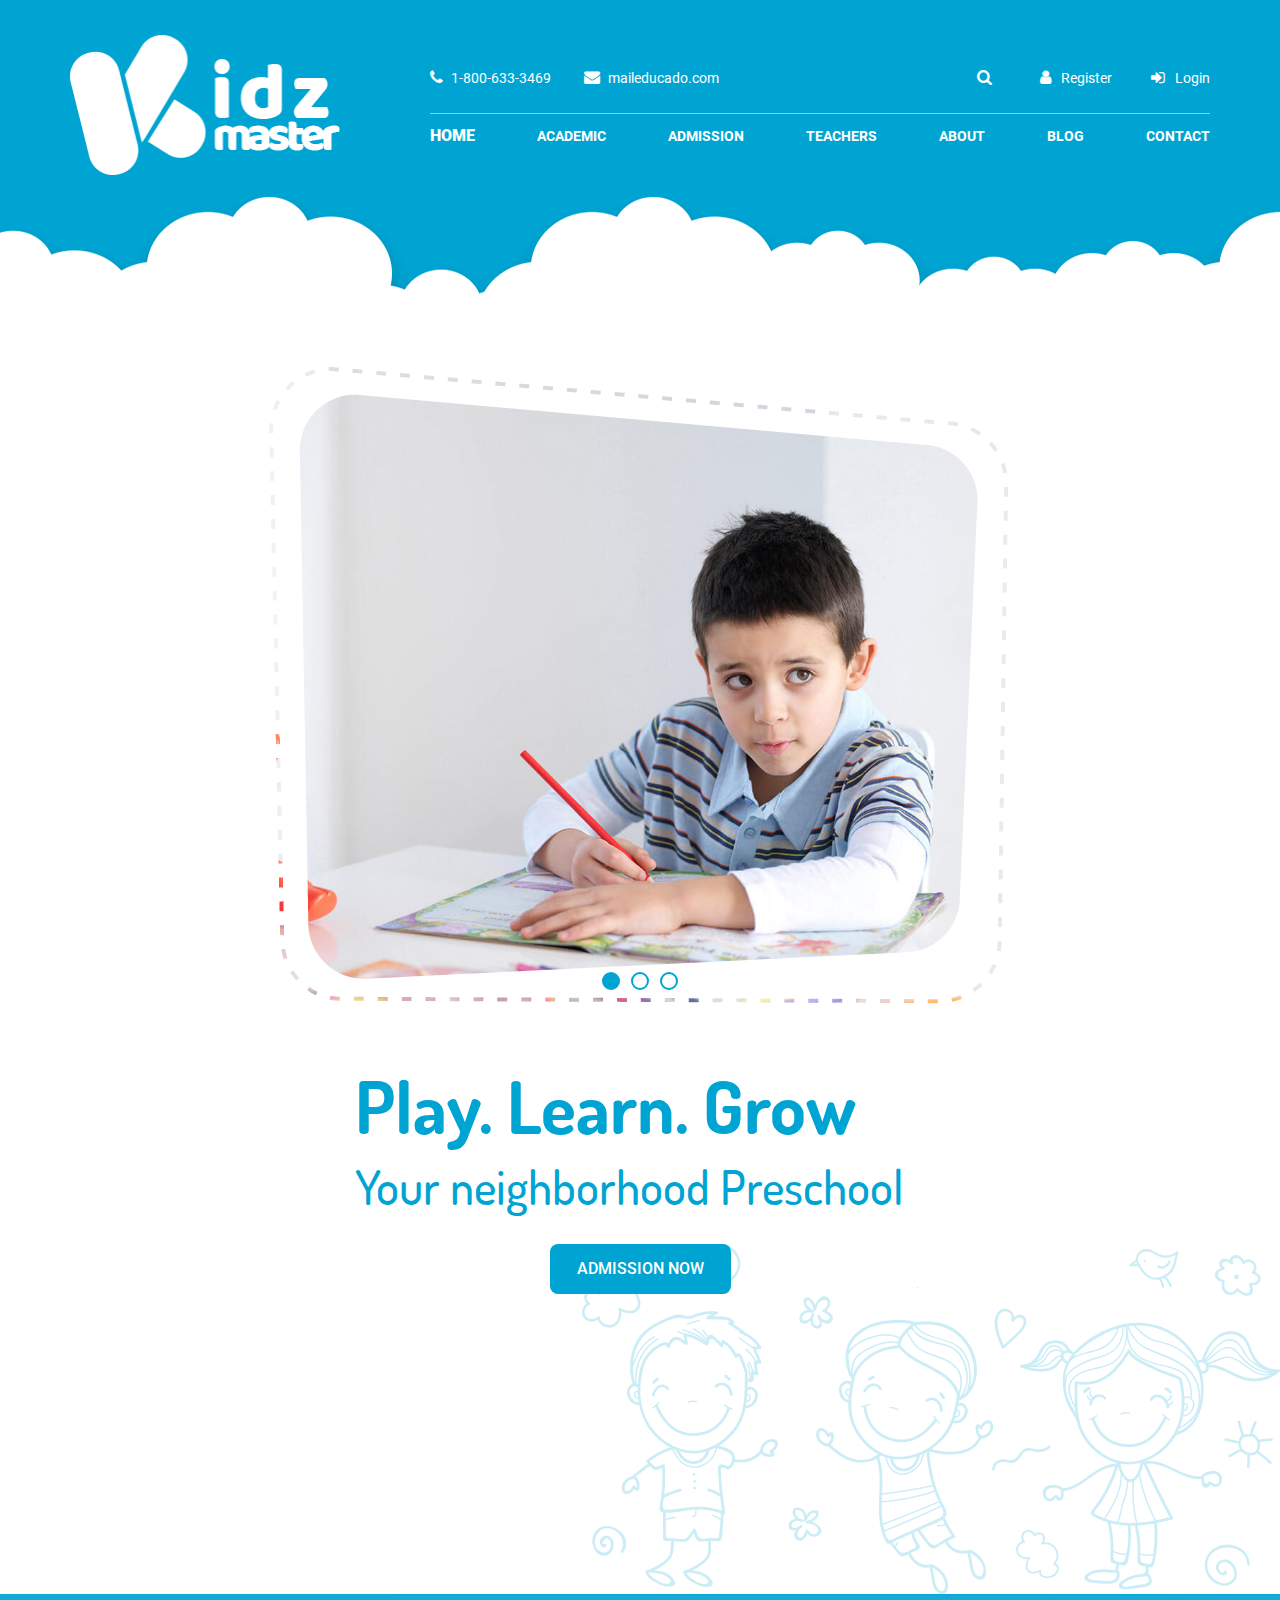
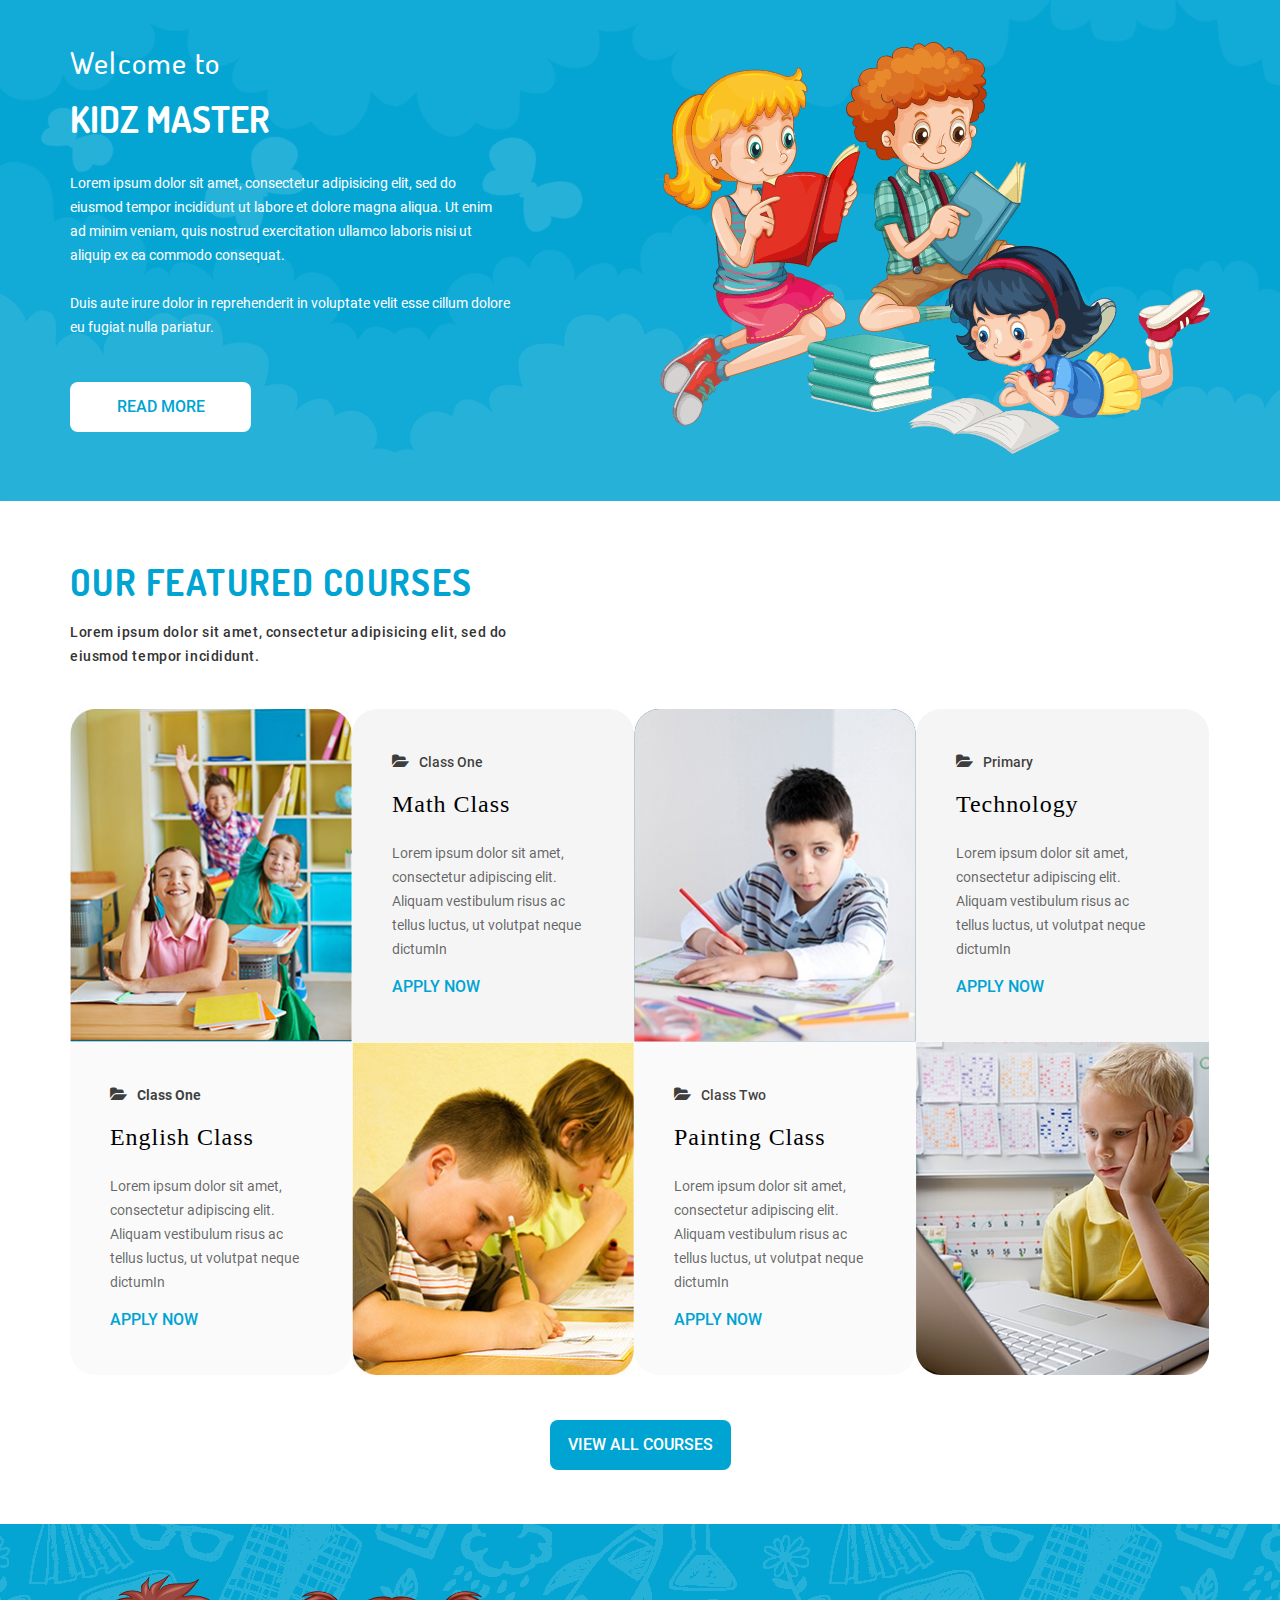
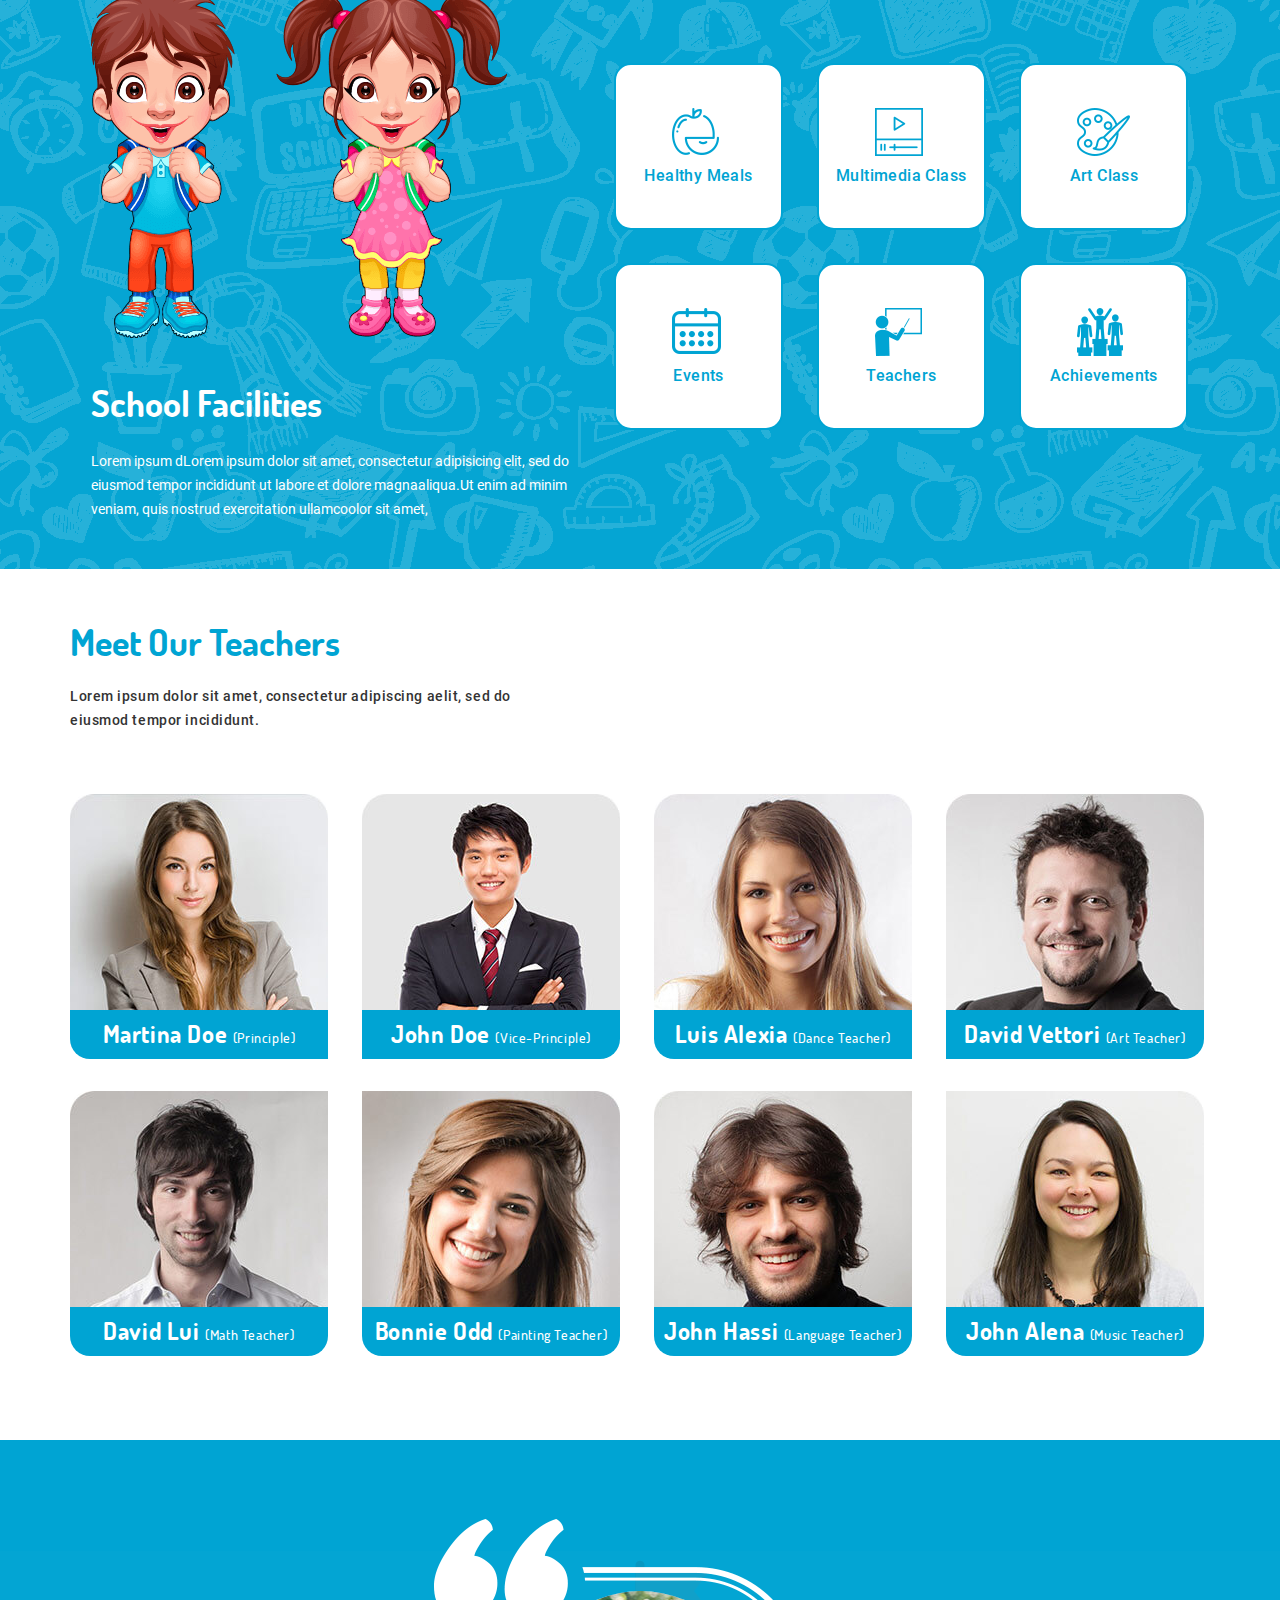
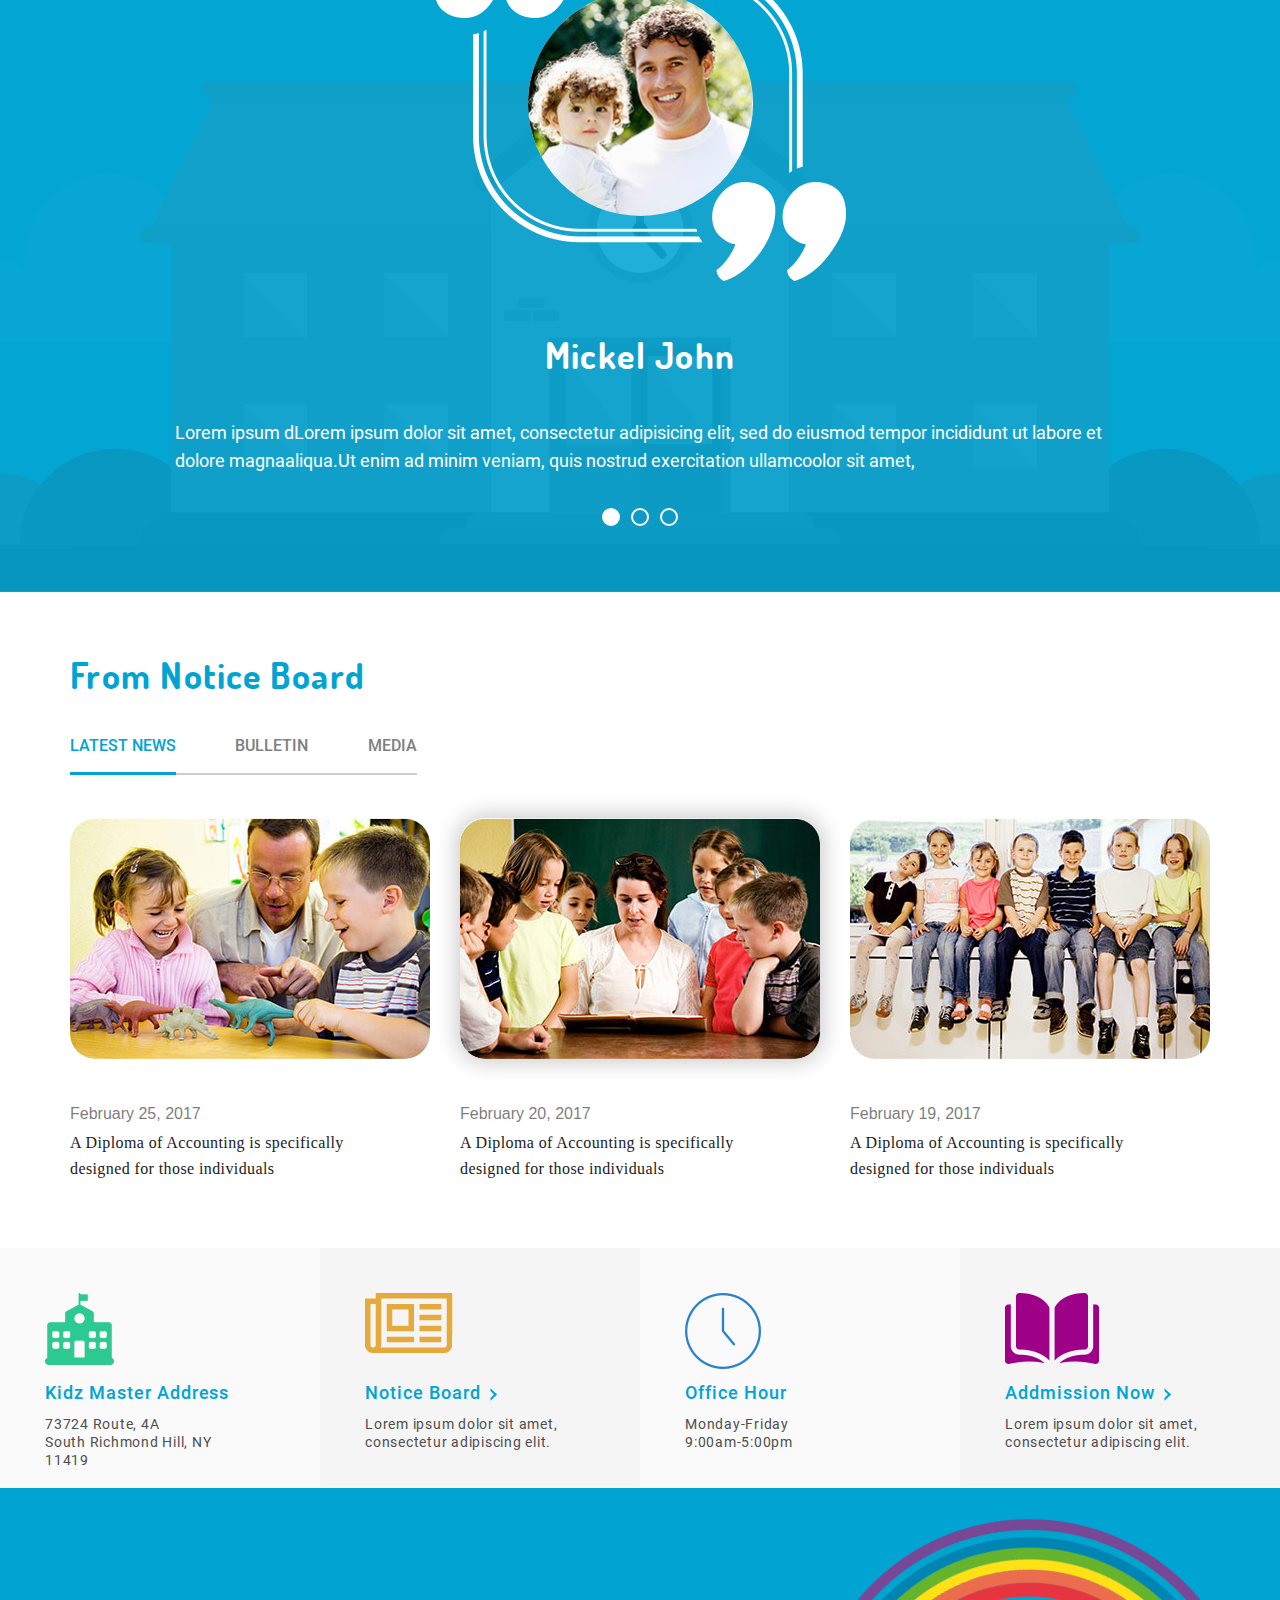
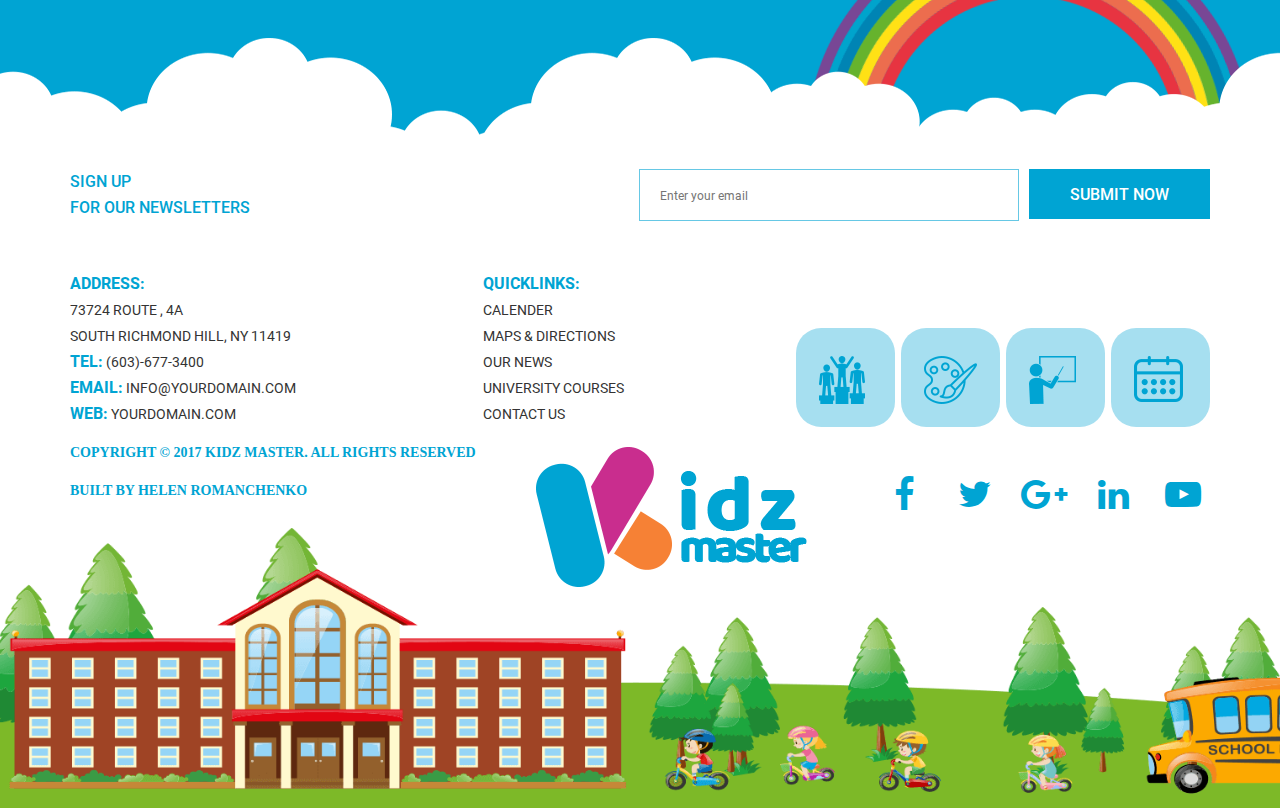
<file: index.html>
<!DOCTYPE html>
<html lang="en">
<head>
	<meta charset="UTF-8">
	<title>Kidzmaster</title>
	<link rel="stylesheet" href="css/normalize.css">
	<link rel="stylesheet" href="css/style.css">
	<link rel="icon" type="image/icon" href="favicon.ico">
	<link rel="icon" type="image/png" sizes="32x32" href="favicon-32x32.png">
	<link rel="icon" type="image/png" sizes="16x16" href="favicon-16x16.png">
	<link rel="apple-touch-icon" sizes="180x180" href="apple-touch-icon.png">
	<link rel="manifest" href="site.webmanifest">
	<link rel="mask-icon" href="safari-pinned-tab.svg" color="#5bbad5">
	<meta name="theme-color" content="#ffffff">
	<meta name="msapplication-TileColor" content="#ffffff">
</head>
<body>

	<header class="page-header">
		<div class="inner flex-container">
			<a class="page-header-logo" id="kidzmaster">
				<img src="img/logo-header.png" alt="Kidzmaster" width="271" height="140">
			</a>
			<div class="page-header-content">
				<div class="header-content-top">
					<div class="header-content-telephone">
						1-800-633-3469
					</div>
					<div class="header-content-email">
						maileducado.com
					</div>
					<form action="#" method="post" class="header-content-search">
						<input type="search" name="search" class="search-input" />
						<div class="header-content-search-icon">
							
					  		<button type="submit" name="send-search-request" value="Send" class="search-submit" >
						  	Send</button>
						</div>
					  	
					</form>
					<div class="header-content-user-block">
						<a class="register" href="register.html">Register</a>
						<a class="login" href="login.html">Login</a>
					</div>
				</div>
				<nav>
					<ul class="main-navigation">
						<li><a href="#" class="active">home</a></li>
						<li><a href="#">academic</a></li>
						<li><a href="#">admission</a></li>
						<li><a href="#">teachers</a></li>
						<li><a href="#">about</a></li>
						<li><a href="#">blog</a></li>
						<li><a href="#">contact</a></li>

					</ul>
				</nav>
			</div>
		</div>
		<div class="page-header-clouds"></div>
	</header>

	<header class="landing-header landing-header-bg">
		<div class="landing-header-slider">
			<input type="radio" id="btn-header-1" name="toggle-header" checked>
			<input type="radio" id="btn-header-2" name="toggle-header">
			<input type="radio" id="btn-header-3" name="toggle-header">
			<div class="header-slide">
			</div>
			<div class="header-slider-controls">
				<label for="btn-header-1"></label>
				<label for="btn-header-2"></label>
				<label for="btn-header-3"></label>
			</div>

		</div>


		<div class="landing-header-heading">
			<h1 class="visually-hidden">Kidzmaster</h1>
			<p class="header-motto">Play. Learn. Grow</p>
			<p>Your neighborhood Preschool</p>
			<a href="#" class="btn admission-btn">admission now</a>
		</div>
	</header>

	<section class="about-us about-us-bg" id="achievements">
		<div class="inner flex-container">
			<div class="about-us-text">
				<p class="about-us-text-greeting">
				Welcome to
				</p>
				<h2 class="section-header">
					KIDZ MASTER
				</h2>
				<p>
				Lorem ipsum dolor sit amet, consectetur adipisicing elit, sed do eiusmod
				tempor incididunt ut labore et dolore magna aliqua. Ut enim ad minim veniam,
				quis nostrud exercitation ullamco laboris nisi ut aliquip ex ea commodo
				consequat.
				</p>
				<p>
				Duis aute irure dolor in reprehenderit in voluptate velit esse
				cillum dolore eu fugiat nulla pariatur. 
				</p>
				<a href="#" class="btn about-us-btn">read more</a>
			</div>
			<div class="about-us-image "><img src="img/about-us-children.png" alt="Children read books" width="563" height="412" ></div>
		</div>
	</section>

	<section class="courses" id="courses">
		<div class="inner">
			<h2 class="section-header">OUR FEATURED COURSES</h2>
			<p>
				<b>Lorem ipsum dolor sit amet, consectetur adipisicing elit, sed do eiusmod tempor incididunt.</b>
			</p>
			<div class="courses-overview flex-container">
				<div class="courses-overview-item">
					<img src="img/english_class.jpg" alt="English Class" width="283" height="334">
					<div class="courses-overview-item-info">
						<a href="#" class="class-year"><b>Class One</b></a>
						<h3 class="courses-name">English Class</h3>
						<p>Lorem ipsum dolor sit amet, consectetur adipiscing elit. Aliquam vestibulum risus ac tellus luctus, ut volutpat neque dictumIn</p>
						<a href="#" class="courses-apply">Apply now</a>
					</div>
				</div>
				<div class="courses-overview-item">
					<div class="courses-overview-item-info">
					<a href="#" class="class-year">Class One</a>
					<h3 class="courses-name">Math Class</h3>
						<p>Lorem ipsum dolor sit amet, consectetur adipiscing elit. Aliquam vestibulum risus ac tellus luctus, ut volutpat neque dictumIn</p>
						<a href="#" class="courses-apply">Apply now</a>
					</div>	
					<img src="img/math_class.jpg" alt="Math Class" width="283" height="334">
		
				</div>
				<div class="courses-overview-item">
					<img src="img/art_class.jpg" alt="Painting Class" width="283" height="334">
					<div class="courses-overview-item-info">
						<a href="#" class="class-year">Class Two</a>
						<h3 class="courses-name">Painting Class</h3>
						<p>Lorem ipsum dolor sit amet, consectetur adipiscing elit. Aliquam vestibulum risus ac tellus luctus, ut volutpat neque dictumIn</p>
						<a href="#" class="courses-apply">Apply now</a>
					</div>
				</div>
				<div class="courses-overview-item">
					<div class="courses-overview-item-info">
						<a href="#" class="class-year">Primary</a>
						<h3 class="courses-name">Technology</h3>
						<p>Lorem ipsum dolor sit amet, consectetur adipiscing elit. Aliquam vestibulum risus ac tellus luctus, ut volutpat neque dictumIn</p>
						<a href="#" class="courses-apply">Apply now</a>
					</div>
					<img src="img/technology.jpg" alt="Technology" width="293" height="334">
				</div>
			</div>
			<a href="#" class="btn courses-btn">view all courses</a>
		</div>
	</section>

	<section class="facilities facilities-bg">
		<div class="inner flex-container">
			<div class="facilities-left">
				<img src="img/facilities-children.png" width="416" height="363" alt="Happy boy and girl">
				<h2 class="section-header">School Facilities</h2>
				<p>
					Lorem ipsum dLorem ipsum dolor sit amet, consectetur adipisicing elit, sed do eiusmod tempor incididunt ut labore et dolore magnaaliqua.Ut enim ad minim veniam, quis nostrud exercitation ullamcoolor sit amet, 
				</p>

			</div>
			<div class="facilities-right flex-container">
				<div class="facility-item">
					<div class="facility-item-icon meals-icon"></div>
					<a href="#">Healthy Meals</a>
				</div>
				<div class="facility-item">
					<div class="facility-item-icon multimedia-icon"></div>
					<a href="#">Multimedia Class</a>
				</div>
				<div class="facility-item">
					<div class="facility-item-icon art-icon"></div>
					<a href="#">Art Class</a>
				</div>
				<div class="facility-item">
					<div class="facility-item-icon events-icon"></div>
					<a href="#">Events</a>
				</div>
				<div class="facility-item">
					<div class="facility-item-icon teachers-icon"></div>
					<a href="#">Teachers</a>
				</div>
				<div class="facility-item">
					<div class="facility-item-icon achievements-icon"></div>
					<a href="#">Achievements</a>
				</div>
			</div>
		</div>
	</section>

	<section class="teachers" id="teachers">
		<div class="inner">
			<h2 class="section-header">Meet Our Teachers</h2>
			<p>
				<b>Lorem ipsum dolor sit amet, consectetur adipiscing aelit, sed do eiusmod tempor incididunt.</b>
			</p>
			<div class="teachers-list flex-container">
				<div class="teachers-list-item">
					<img src="img/team-martina-doe.jpg" alt="Martina Doe - Principle" width="258" height="258">
					<div class="teachers-item-name">
						<p>Martina Doe
						<span class="teacher-speciality">(Principle)</span>
						</p>
					</div>
				</div>
				<div class="teachers-list-item">
					<img src="img/team-john-doe.jpg" alt="John Doe - Vice-Principle" width="258" height="258">
					<div class="teachers-item-name">
						<p>John Doe
						<span class="teacher-speciality">(Vice-Principle)</span>
						</p>
					</div>
				</div>
				<div class="teachers-list-item">
					<img src="img/team-luis-alexia.jpg" alt="Luis Alexia - Dance Teacher" width="258" height="258">
					<div class="teachers-item-name">
						<p>Luis Alexia
						<span class="teacher-speciality">(Dance Teacher)</span>
						</p>
					</div>
				</div>
				<div class="teachers-list-item">
					<img src="img/team-david-vettori.jpg" alt="David Vettori - Art Teacher" width="258" height="258">
					<div class="teachers-item-name">
						<p>David Vettori
						<span class="teacher-speciality">(Art Teacher)</span>
						</p>
					</div>
				</div>
				<div class="teachers-list-item">
					<img src="img/team-david-lui.jpg" alt="David Lui - Math Teacher" width="258" height="258">
					<div class="teachers-item-name">
						<p>David Lui
						<span class="teacher-speciality">(Math Teacher)</span>
						</p>
					</div>
				</div>
				<div class="teachers-list-item">
					<img src="img/team-bonnie-odd.jpg" alt="Bonnie Odd - Painting Teacher" width="258" height="258">
					<div class="teachers-item-name">
						<p>Bonnie Odd
						<span class="teacher-speciality">(Painting Teacher)</span>
						</p>
					</div>
				</div>
				<div class="teachers-list-item">
					<img src="img/team-john-hassi.jpg" alt="John Hassi - Language Teacher" width="258" height="258">
					<div class="teachers-item-name">
						<p>John Hassi
						<span class="teacher-speciality">(Language Teacher)</span>
						</p>
					</div>
				</div>
				<div class="teachers-list-item">
					<img src="img/team-john-alena.jpg" alt="John Alena - Music Teacher" width="258" height="258">
					<div class="teachers-item-name">
						<p>John Alena
							<span class="teacher-speciality">(Music Teacher)</span>
						</p>
					</div>
				</div>


			</div>
		</div>
	</section>

	<section class="reviews reviews-bg">
		<div class="inner">
			<h2 class="section-header visually-hidden">Reviews from parents</h2>
			<div class="reviews-slider">
				<input type="radio" id="btn-reviews-1" name="toggle-reviews" checked>
				<input type="radio" id="btn-reviews-2" name="toggle-reviews">
				<input type="radio" id="btn-reviews-3" name="toggle-reviews">

				<div class="reviews-frame">
					<div class="reviews-photo">
					</div>
				</div>

				<div class="reviews-slide" id="reviews-slide-1">
					<h3 class="reviews-person">Mickel John</h3>
					<p class="reviews-text">
					Lorem ipsum dLorem ipsum dolor sit amet, consectetur adipisicing elit, sed do eiusmod tempor incididunt ut labore et dolore magnaaliqua.Ut enim ad minim veniam, quis nostrud exercitation ullamcoolor sit amet, 
					</p>
				</div>

				<div class="reviews-slide" id="reviews-slide-2">
					<h3 class="reviews-person">Parent 2</h3>
					<p class="reviews-text">
					Lorem ipsum dolor sit amet, consectetur adipisicing elit. Facilis nulla animi beatae, consequuntur laborum consequatur. Dolorum dolor blanditiis sunt minima!
					</p>
				</div>

				<div class="reviews-slide" id="reviews-slide-3">
					<h3 class="reviews-person">Parent 3</h3>
					<p class="reviews-text">
						Lorem ipsum dolor sit amet, consectetur adipisicing elit. Veritatis sunt vel, quasi officiis delectus, nihil dolor nam maiores, cumque ullam error optio. Sint praesentium ex dignissimos nihil, eos, at suscipit pariatur animi minus officia autem mollitia, assumenda rem iusto debitis.
					
					</p>
				</div>

				<div class="reviews-slider-controls">
					<label for="btn-reviews-1"></label>
					<label for="btn-reviews-2"></label>
					<label for="btn-reviews-3"></label>
				</div>

			</div>
		</div>
	</section>

	<section class="notice-board" id="events">
		<div class="inner">
			<h2 class="section-header">From Notice Board</h2>

			<input type="radio" id="btn-news-1" name="toggle-news" checked>
			<input type="radio" id="btn-news-2" name="toggle-news">
			<input type="radio" id="btn-news-3" name="toggle-news">

			<div class="notice-board-controls">
				<label for="btn-news-1">LATEST NEWS</label>
				<label for="btn-news-2">BULLETIN</label>
				<label for="btn-news-3">MEDIA</label>
			</div>

			<div class="notice-board-wrapper" id="latest-news">
				<div class="notice-board-news">
					<div class="notice-board-news-item">
						<img src="img/news-2017.feb.25.jpg" alt="feb.25.2017" width="360" height="241">
						<p class="news-info">
							February 25, 2017
							<a href="#">A Diploma of Accounting is specifically designed for those individuals</a>
						</p>
					</div>
					<div class="notice-board-news-item">
						<img src="img/news-2017.feb.20.jpg" alt="feb.25.2017" width="360" height="241">
						<p class="news-info">
							February 20, 2017
							<a href="#">A Diploma of Accounting is specifically designed for those individuals</a>
						</p>
					</div>
					<div class="notice-board-news-item">
						<img src="img/news-2017.feb.19.jpg" alt="feb.25.2017" width="360" height="241">
						<p class="news-info">
							February 19, 2017
							<a href="#">A Diploma of Accounting is specifically designed for those individuals</a>
						</p>
					</div>
				</div>
			</div>

			<div class="notice-board-wrapper" id="bulletin">
				<div class="notice-board-news">
					<div class="notice-board-news-item">
						<img src="img/news-2017.feb.20.jpg" alt="feb.25.2017" width="360" height="241">
						<p class="news-info">
							February 20, 2017
							<a href="#">A Diploma of Accounting is specifically designed for those individuals</a>
						</p>
					</div>
					<div class="notice-board-news-item">
						<img src="img/news-2017.feb.25.jpg" alt="feb.25.2017" width="360" height="241">
						<p class="news-info">
							February 25, 2017
							<a href="#">A Diploma of Accounting is specifically designed for those individuals</a>
						</p>
					</div>
					<div class="notice-board-news-item">
						<img src="img/news-2017.feb.19.jpg" alt="feb.25.2017" width="360" height="241">
						<p class="news-info">
							February 19, 2017
							<a href="#">A Diploma of Accounting is specifically designed for those individuals</a>
						</p>
					</div>
				</div>
			</div>

			<div class="notice-board-wrapper" id="media">
				<div class="notice-board-news">
					<div class="notice-board-news-item">
						<img src="img/news-2017.feb.19.jpg" alt="feb.25.2017" width="360" height="241">
						<p class="news-info">
							February 19, 2017
							<a href="#">A Diploma of Accounting is specifically designed for those individuals</a>
						</p>
					</div>
					<div class="notice-board-news-item">
						<img src="img/news-2017.feb.25.jpg" alt="feb.25.2017" width="360" height="241">
						<p class="news-info">
							February 25, 2017
							<a href="#">A Diploma of Accounting is specifically designed for those individuals</a>
						</p>
					</div>
					<div class="notice-board-news-item">
						<img src="img/news-2017.feb.20.jpg" alt="feb.25.2017" width="360" height="241">
						<p class="news-info">
							February 20, 2017
							<a href="#">A Diploma of Accounting is specifically designed for those individuals</a>
						</p>
					</div>
				</div>
			</div>

		</div>
	</section>

	<section class="brief-info">
		<div class="flex-container">
			<h2 class="section-header  visually-hidden">Brief info</h2>
			<div class="brief-info-item">
				<div class="brief-info-icon address-icon"></div>
				<h4>Kidz Master Address</h4>
				<p>
				73724 Route, 4A <br>
				South Richmond Hill, NY 11419 
				</p>
			</div>
			<div class="brief-info-item">
				<div class="brief-info-icon board-icon"></div>
				<a href="#">
				<h4>Notice Board</h4>
				<p>
					Lorem ipsum dolor sit amet, consectetur adipiscing elit.
				</p>
				</a>
			</div>
			<div class="brief-info-item">
				<div class="brief-info-icon clock-icon"></div>
				<h4>Office Hour</h4>
				<p>
					Monday-Friday <br>
					9:00am-5:00pm
				</p>
			</div>
			<div class="brief-info-item">
				<div class="brief-info-icon admission-icon"></div>
				<a href="#">
				<h4>Addmission Now</h4>
				<p>
					Lorem ipsum dolor sit amet, consectetur adipiscing elit.
				</p>
				</a>
			</div>
		</div>
	</section>


	<footer class="page-footer page-footer-bg">
		<div class="page-footer-top-image"></div>
		<div class="inner">
			<div class="page-footer-subscribe">
				<form class="subscribe flex-container" action="/kidzmaster-mail" method="post">
					<label for="email">Sign up <br>for our newsletters </label>
					<input type="email" name="email" id="email" placeholder="Enter your email">
					<input type="submit" class="btn submit-btn" value="Submit now">
				</form>
			</div>
			<div class="page-footer-contacts-and-links flex-container">
				<div class="page-footer-contacts">
					<p><span class="page-footer-contacts-caption">ADDRESS:</span> <br>
							73724 Route , 4A <br>
							South Richmond Hill, NY 11419 
					</p>

					<p><span class="page-footer-contacts-caption">Tel:</span> (603)-677-3400</p>
					<p><span class="page-footer-contacts-caption">Email:</span> <a href="mailto:info@yourdomain.com">info@yourdomain.com</a></p>
					<p><span class="page-footer-contacts-caption">Web:</span> <a href="#">yourdomain.com</a></p>
				</div>
				<div class="page-footer-quicklinks">
					<span class="page-footer-links-caption">QUICKLINKS:</span>
					<ul class="page-footer-quicklinks-list">
						<li><a href="#">Calender</a></li>
						<li><a href="#">Maps &amp; Directions</a></li>
						<li><a href="#">Our News</a></li>
						<li><a href="#">University Courses</a></li>
						<li><a href="#">Contact us</a></li>
					</ul>

				</div>
				<ul class="page-footer-icon-links">
					<li>
						<a href="#achievements" class="page-footer-icon-links-item achievements-icon"> <span class="visually-hidden">Achievements</span></a>
					</li>
					<li>
						<a href="#courses" class="page-footer-icon-links-item art-icon"><span class="visually-hidden">Courses</span> </a>
					</li>
					<li>
						<a href="#teachers" class="page-footer-icon-links-item teachers-icon"><span class="visually-hidden">Teachers</span></a>
					</li>
					<li>
						<a href="#events" class="page-footer-icon-links-item events-icon"><span class="visually-hidden">Events</span></a>
					</li>
				</ul>
			</div>
		</div>
		<div class="page-footer-bottom">
			<div class="inner flex-container">
				<div class="footer-copyright">
					<p >
						Copyright © 2017 Kidz master. All Rights Reserved
					</p>
					<p >Built by <a href="https://github.com/Helen-Romanchenko" target="_blank">Helen Romanchenko</a></p>
				</div>
				<div class="footer-logo"><a href="#kidzmaster"><img src="img/logo-footer.png" alt="Kidzmaster Logo" width="271" height="140"></a></div>
				<ul class="page-footer-social">
					<li>
						<a href="#" class="footer-social-btn fb-btn" target="_blank"><span class="visually-hidden">Facebook</span></a>
					</li>
					<li>
						<a href="#" class="footer-social-btn tw-btn" target="_blank"><span class="visually-hidden">Twitter</span></a>
					</li>
					<li>
						<a href="#" class="footer-social-btn google-btn" target="_blank"><span class="visually-hidden">Google+</span></a>
					</li>
					<li>
						<a href="#" class="footer-social-btn in-btn" target="_blank"><span class="visually-hidden">Instagram</span></a>
					</li>
					<li>
						<a href="#" class="footer-social-btn yt-btn" target="_blank"><span class="visually-hidden">Youtube</span></a>
					</li>
				</ul>
			</div>

		</div>
	</footer>

	<div class="modal-registration">
		<button class="modal-close" type="button">
			Close
		</button>
		<h2>Registration</h2>
		<p>Please fill in this form to create an account.</p>
		<form class="modal-registration-form" action="#" method="post">
			<label for="username">
				<span class="visually-hidden">Username</span>
				<input type="text" name="login" id="username" placeholder="Username" required>
				<span class="modal-form-icon icon-user"></span>
			</label>				
			<label for="email-registration">
				<span class="visually-hidden">E-mail</span>
				<input type="email" name="email" id="email-registration" placeholder="E-mail" required>
				<span class="modal-form-icon icon-email"></span>
			</label>
			<label for="password-registration">
				<span class="visually-hidden">Password</span>
				<input  type="password" name="password" id="password-registration" placeholder="Password" required>
				<span class="modal-form-icon icon-password"></span>
			</label>			
			
			<label for="password-retype-registration">
				<span class="visually-hidden">Retype password</span>
				<input type="password" name="password-retype" id="password-retype-registration" placeholder="Retype Password" required>
				<span class="modal-form-icon icon-password"></span>
			</label>	

			<label class="checkbox-remember">
				<input type="checkbox" name="remember">
				<span class="checkbox-indicator"></span>
				Remember me
			</label>
			<p>Register with</p>
			<div class="modal-social">
				<a class="fb-user" href="#">Facebook</a>
				<a class="tw-user" href="#">Twitter</a>
				<a class="google-user" href="#">Google+</a>
			</div>
			<button class="btn" type="submit">
				Register
			</button>
		</form>
	</div>

	<div class="modal-login">
		<button class="modal-close" type="button">
			Close
		</button>
		<h2>Login</h2>
		<p>Please fill in this form to log in an account.</p>
		<form class="modal-login-form" action="#" method="post">
			<label for="email-login">
				<span class="visually-hidden">E-mail</span>
				<input type="email" name="email" id="email-login" placeholder="E-mail" required>
				<span class="modal-form-icon icon-email"></span>
			</label>
			

			<label for="password-login">
				<span class="visually-hidden">Password</span>
				<input type="password" name="password" id="password-login" placeholder="Password" required>
				<span class="modal-form-icon icon-password"></span>
			</label>
		

			<label class="checkbox-remember">
				<input type="checkbox" name="remember">
				<span class="checkbox-indicator"></span>
				Remember me
			</label>
			<a class="restore" href="#">I forgot my password</a>

			<p>Log in with</p>
			<div class="modal-social">
				<a class="fb-user" href="#">Facebook</a>
				<a class="tw-user" href="#">Twitter</a>
				<a class="google-user" href="#">Google+</a>
			</div>
			<button class="btn" type="submit">
				Login me up
			</button>
		</form>
	</div>

	<div class="modal-overlay"></div>
	<script src="js/register_login.js"></script>
</body>
</html>
</file>
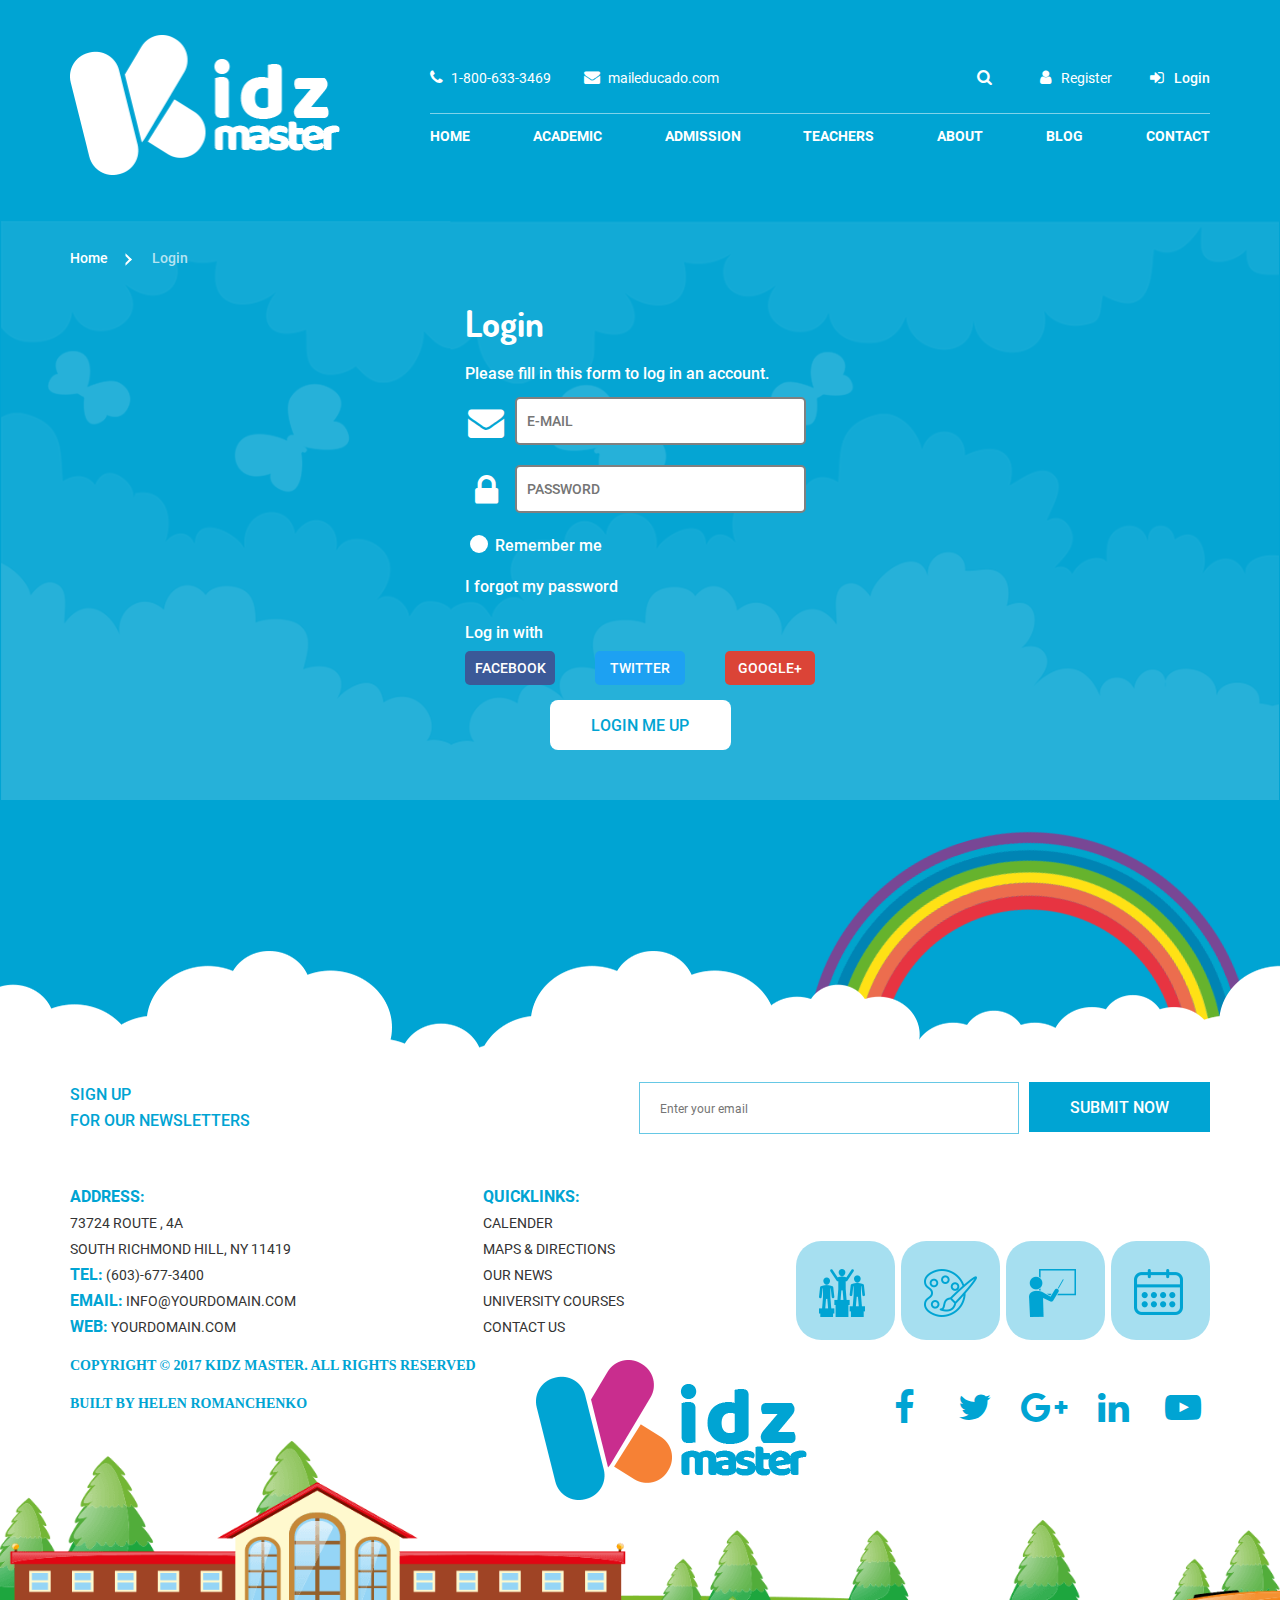
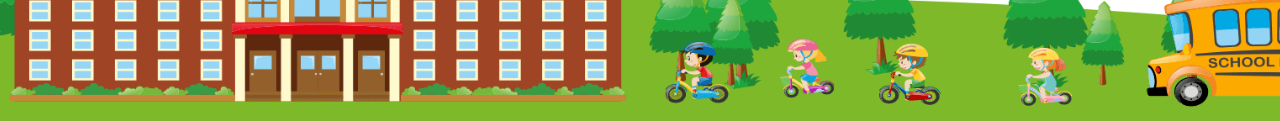
<file: login.html>
<!DOCTYPE html>
<html>
<head>
	<meta charset="UTF-8">
	<title>Kidzmaster-login</title>
	<link rel="stylesheet" type="text/css" href="css/normalize.css">
	<link rel="stylesheet" href="css/style.css">
	
	<link rel="icon" type="image/icon" href="favicon.ico">

	<link rel="apple-touch-icon" sizes="180x180" href="apple-touch-icon.png">
	<link rel="icon" type="image/png" sizes="32x32" href="favicon-32x32.png">
	<link rel="icon" type="image/png" sizes="16x16" href="favicon-16x16.png">
	<link rel="manifest" href="site.webmanifest">
	<link rel="mask-icon" href="safari-pinned-tab.svg" color="#5bbad5">
	<meta name="msapplication-TileColor" content="#da532c">
	<meta name="theme-color" content="#ffffff">
</head>
<body class="login-page">
	<header class="page-header">
		<div class="inner flex-container">
			<a class="page-header-logo" id="kidzmaster" href="index.html">
				<img src="img/logo-header.png" alt="Kidzmaster" width="271" height="140">
			</a>
			<div class="page-header-content">
				<div class="header-content-top">
					<div class="header-content-telephone">
						1-800-633-3469
					</div>
					<div class="header-content-email">
						maileducado.com
					</div>
					<form action="#" method="post" class="header-content-search">
						<input type="search" name="search" class="search-input" />
						<div class="header-content-search-icon">
							
					  		<button type="submit" name="send-search-request" value="Send" class="search-submit" >
						  	Send</button>
						</div>
					  	
					</form>
					<div class="header-content-user-block">
						<a class="register" href="register.html">Register</a>
						<a class="login active" >Login</a>
					</div>
				</div>
				<nav>
					<ul class="main-navigation">
						<li><a href="index.html">home</a></li>
						<li><a href="#">academic</a></li>
						<li><a href="#">admission</a></li>
						<li><a href="#">teachers</a></li>
						<li><a href="#">about</a></li>
						<li><a href="#">blog</a></li>
						<li><a href="#">contact</a></li>
					</ul>
				</nav>
			</div>
		</div>
		
	</header>



	<main class="autorize autorize-bg">

		<div class="inner">
			<ul class="breadcrumbs">
					<li><a href="index.html">Home</a></li>
					<li class="current"><a>Login</a></li>
			</ul>
			<div class="modal-login">
			
			
				<h1>Login</h1>
				<p>Please fill in this form to log in an account.</p>
				<form class="modal-login-form" action="#" method="post">
					<label for="email-login">
						<span class="visually-hidden">E-mail</span>
						<input type="email" name="email" id="email-login" placeholder="E-mail" required>
						<span class="modal-form-icon icon-email"></span>
					</label>
					
			
					<label for="password-login">
						<span class="visually-hidden">Password</span>
						<input type="password" name="password" id="password-login" placeholder="Password" required>
						<span class="modal-form-icon icon-password"></span>
					</label>
				
			
					<label class="checkbox-remember">
						<input type="checkbox" name="remember">
						<span class="checkbox-indicator"></span>
						Remember me
					</label>
					<a class="restore" href="#">I forgot my password</a>
			
					<p>Log in with</p>
					<div class="modal-social">
						<a class="fb-user" href="#">Facebook</a>
						<a class="tw-user" href="#">Twitter</a>
						<a class="google-user" href="#">Google+</a>
					</div>
					<button class="btn" type="submit">
						Login me up
					</button>
				</form>
				
			</div>
		</div>
	</main>

	<footer class="page-footer page-footer-bg">
		<div class="page-footer-top-image"></div>
		<div class="inner">
			<div class="page-footer-subscribe">
				<form class="subscribe flex-container" action="/kidzmaster-mail" method="post">
					<label for="email">Sign up <br>for our newsletters </label>
					<input type="email" name="email" id="email" placeholder="Enter your email">
					<input type="submit" class="btn submit-btn" value="Submit now">
				</form>
			</div>
			<div class="page-footer-contacts-and-links flex-container">
				<div class="page-footer-contacts">
					<p><span class="page-footer-contacts-caption">ADDRESS:</span> <br>
							73724 Route , 4A <br>
							South Richmond Hill, NY 11419 
					</p>

					<p><span class="page-footer-contacts-caption">Tel:</span> (603)-677-3400</p>
					<p><span class="page-footer-contacts-caption">Email:</span> <a href="mailto:info@yourdomain.com">info@yourdomain.com</a></p>
					<p><span class="page-footer-contacts-caption">Web:</span> <a href="#">yourdomain.com</a></p>
				</div>
				<div class="page-footer-quicklinks">
					<span class="page-footer-links-caption">QUICKLINKS:</span>
					<ul class="page-footer-quicklinks-list">
						<li><a href="#">Calender</a></li>
						<li><a href="#">Maps &amp; Directions</a></li>
						<li><a href="#">Our News</a></li>
						<li><a href="#">University Courses</a></li>
						<li><a href="#">Contact us</a></li>
					</ul>

				</div>
				<ul class="page-footer-icon-links">
					<li>
						<a href="#achievements" class="page-footer-icon-links-item achievements-icon"> <span class="visually-hidden">Achievements</span></a>
					</li>
					<li>
						<a href="#courses" class="page-footer-icon-links-item art-icon"><span class="visually-hidden">Courses</span> </a>
					</li>
					<li>
						<a href="#teachers" class="page-footer-icon-links-item teachers-icon"><span class="visually-hidden">Teachers</span></a>
					</li>
					<li>
						<a href="#events" class="page-footer-icon-links-item events-icon"><span class="visually-hidden">Events</span></a>
					</li>
				</ul>
			</div>
		</div>
		<div class="page-footer-bottom">
			<div class="inner flex-container">
				<div class="footer-copyright">
					<p >
						Copyright © 2017 Kidz master. All Rights Reserved
					</p>
					<p >Built by <a href="https://github.com/Helen-Romanchenko" target="_blank">Helen Romanchenko</a></p>
				</div>
				<div class="footer-logo"><a href="#kidzmaster"><img src="img/logo-footer.png" alt="Kidzmaster Logo" width="271" height="140"></a></div>
				<ul class="page-footer-social">
					<li>
						<a href="#" class="footer-social-btn fb-btn" target="_blank"><span class="visually-hidden">Facebook</span></a>
					</li>
					<li>
						<a href="#" class="footer-social-btn tw-btn" target="_blank"><span class="visually-hidden">Twitter</span></a>
					</li>
					<li>
						<a href="#" class="footer-social-btn google-btn" target="_blank"><span class="visually-hidden">Google+</span></a>
					</li>
					<li>
						<a href="#" class="footer-social-btn in-btn" target="_blank"><span class="visually-hidden">Instagram</span></a>
					</li>
					<li>
						<a href="#" class="footer-social-btn yt-btn" target="_blank"><span class="visually-hidden">Youtube</span></a>
					</li>
				</ul>
			</div>

		</div>
	</footer>

</body>
</html>
</file>
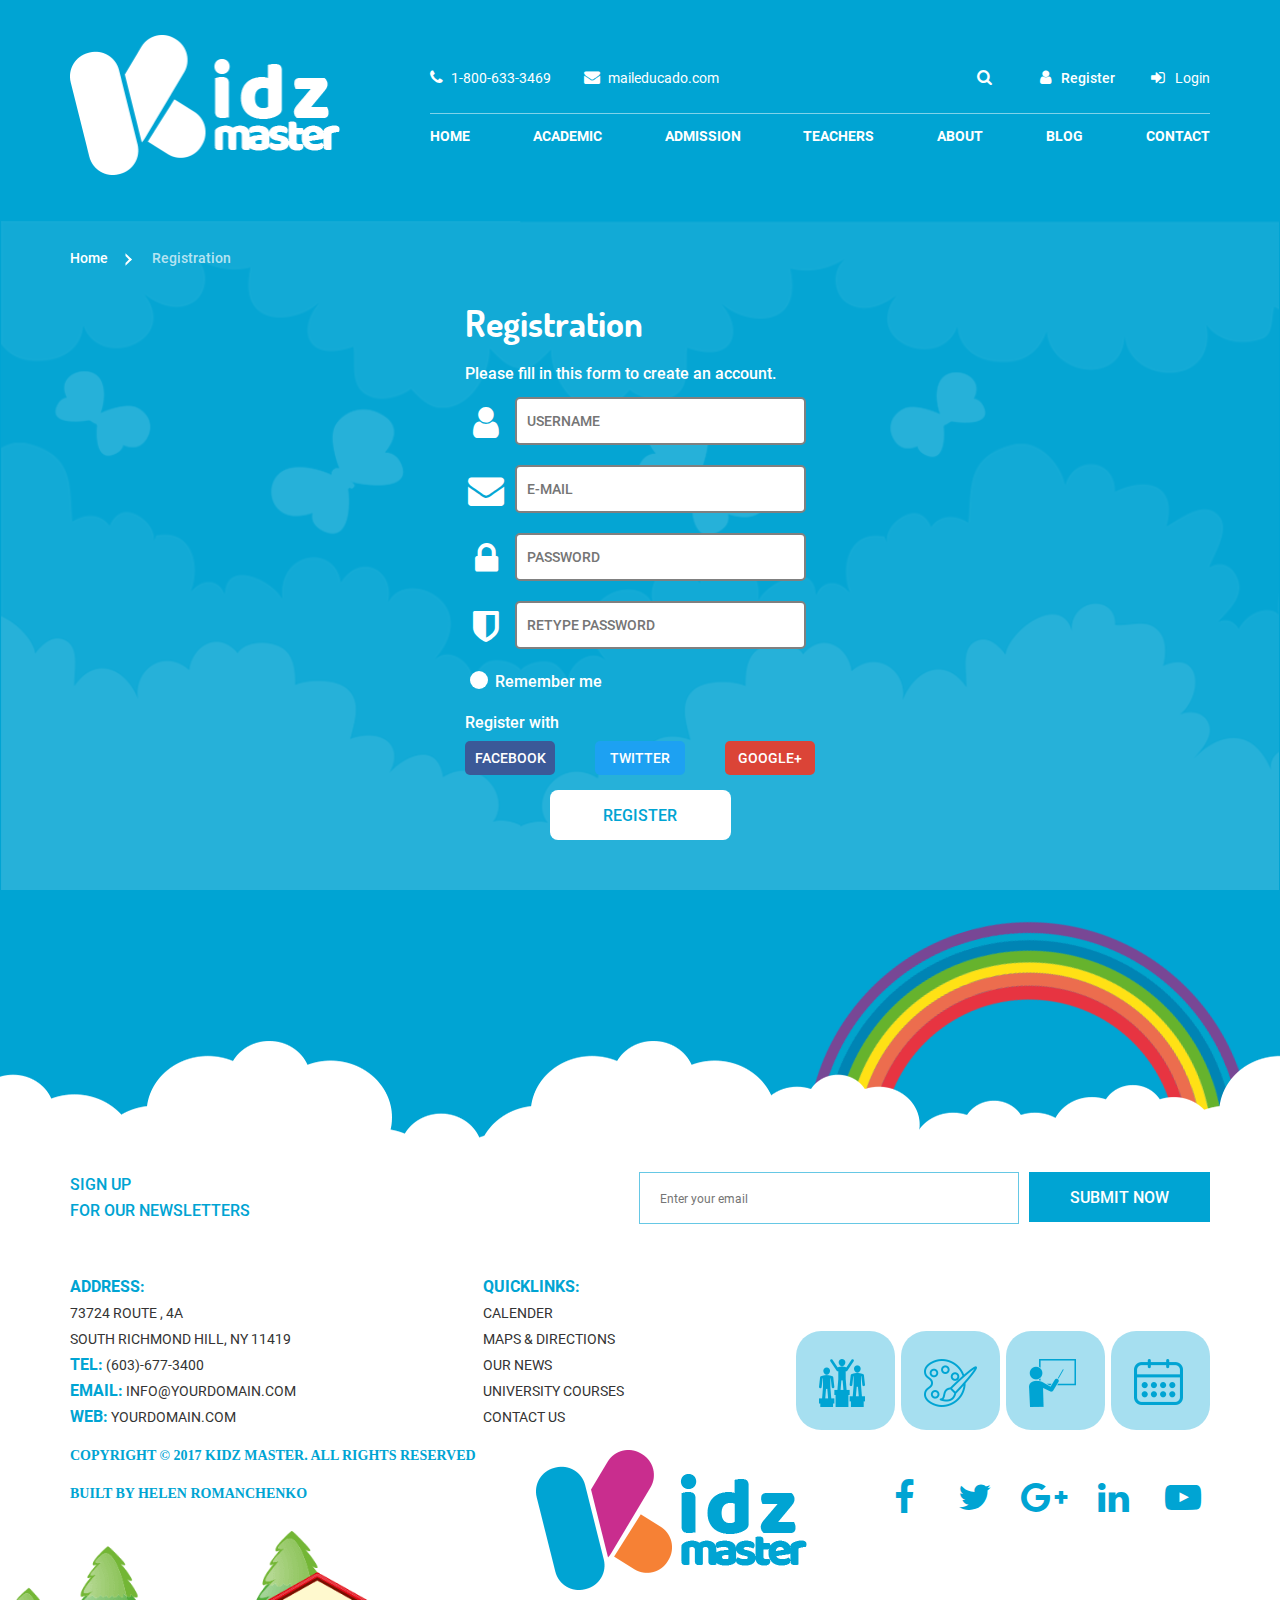
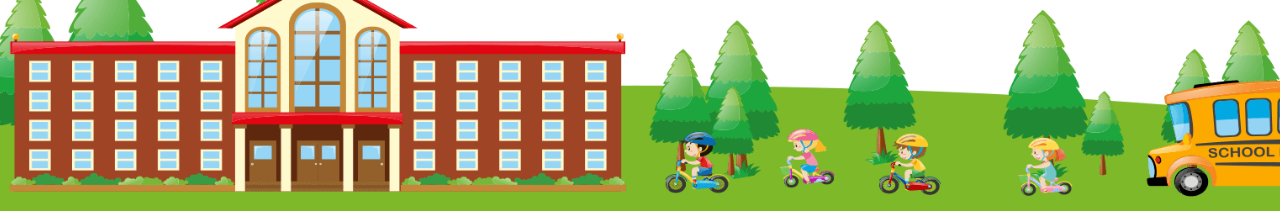
<file: register.html>
<!DOCTYPE html>
<html>
<head>
	<meta charset="UTF-8">
	<title>Kidzmaster-register</title>
	<link rel="stylesheet" type="text/css" href="css/normalize.css">
	<link rel="stylesheet" href="css/style.css">
	
	<link rel="icon" type="image/icon" href="favicon.ico">

	<link rel="apple-touch-icon" sizes="180x180" href="apple-touch-icon.png">
	<link rel="icon" type="image/png" sizes="32x32" href="favicon-32x32.png">
	<link rel="icon" type="image/png" sizes="16x16" href="favicon-16x16.png">
	<link rel="manifest" href="site.webmanifest">
	<link rel="mask-icon" href="safari-pinned-tab.svg" color="#5bbad5">
	<meta name="msapplication-TileColor" content="#da532c">
	<meta name="theme-color" content="#ffffff">
</head>
<body class="registration-page">
	<header class="page-header">
		<div class="inner flex-container">
			<a class="page-header-logo" id="kidzmaster" href="index.html">
				<img src="img/logo-header.png" alt="Kidzmaster" width="271" height="140">
			</a>
			<div class="page-header-content">
				<div class="header-content-top">
					<div class="header-content-telephone">
						1-800-633-3469
					</div>
					<div class="header-content-email">
						maileducado.com
					</div>
					<form action="#" method="post" class="header-content-search">
						<input type="search" name="search" class="search-input" />
						<div class="header-content-search-icon">
							
					  		<button type="submit" name="send-search-request" value="Send" class="search-submit" >
						  	Send</button>
						</div>
					  	
					</form>
					<div class="header-content-user-block">
						<a class="register active">Register</a>
						<a class="login" href="login.html">Login</a>
					</div>
				</div>
				<nav>
					<ul class="main-navigation">
						<li><a href="index.html">home</a></li>
						<li><a href="#">academic</a></li>
						<li><a href="#">admission</a></li>
						<li><a href="#">teachers</a></li>
						<li><a href="#">about</a></li>
						<li><a href="#">blog</a></li>
						<li><a href="#">contact</a></li>
					</ul>
				</nav>
			</div>
		</div>
		
	</header>



	<main class="autorize autorize-bg">
		<div class="inner">
			
			<ul class="breadcrumbs">
				<li><a href="index.html">Home</a></li>
				<li class="current"><a>Registration</a></li>
			</ul>
	
			<div class="modal-registration">
			
				<h1>Registration</h1>
				<p>Please fill in this form to create an account.</p>
				<form class="modal-registration-form" action="#" method="post">
					<label for="username">
						<span class="visually-hidden">Username</span>
						<input type="text" name="login" id="username" placeholder="Username" required>
						<span class="modal-form-icon icon-user"></span>
					</label>				
					<label for="email-registration">
						<span class="visually-hidden">E-mail</span>
						<input type="email" name="email" id="email-registration" placeholder="E-mail" required>
						<span class="modal-form-icon icon-email"></span>
					</label>
					<label for="password-registration">
						<span class="visually-hidden">Password</span>
						<input  type="password" name="password" id="password-registration" placeholder="Password" required>
						<span class="modal-form-icon icon-password"></span>
					</label>			
					
					<label for="password-retype-registration">
						<span class="visually-hidden">Retype password</span>
						<input type="password" name="password-retype" id="password-retype-registration" placeholder="Retype Password" required>
						<span class="modal-form-icon icon-password"></span>
					</label>	
				
					<label class="checkbox-remember">
						<input type="checkbox" name="remember">
						<span class="checkbox-indicator"></span>
						Remember me
					</label>
					<p>Register with</p>
					<div class="modal-social">
						<a class="fb-user" href="#">Facebook</a>
						<a class="tw-user" href="#">Twitter</a>
						<a class="google-user" href="#">Google+</a>
					</div>
					<button class="btn" type="submit">
						Register
					</button>
				</form>
			</div>
		</div>
	</main>

	<footer class="page-footer page-footer-bg">
		<div class="page-footer-top-image"></div>
		<div class="inner">
			<div class="page-footer-subscribe">
				<form class="subscribe flex-container" action="/kidzmaster-mail" method="post">
					<label for="email">Sign up <br>for our newsletters </label>
					<input type="email" name="email" id="email" placeholder="Enter your email">
					<input type="submit" class="btn submit-btn" value="Submit now">
				</form>
			</div>
			<div class="page-footer-contacts-and-links flex-container">
				<div class="page-footer-contacts">
					<p><span class="page-footer-contacts-caption">ADDRESS:</span> <br>
							73724 Route , 4A <br>
							South Richmond Hill, NY 11419 
					</p>

					<p><span class="page-footer-contacts-caption">Tel:</span> (603)-677-3400</p>
					<p><span class="page-footer-contacts-caption">Email:</span> <a href="mailto:info@yourdomain.com">info@yourdomain.com</a></p>
					<p><span class="page-footer-contacts-caption">Web:</span> <a href="#">yourdomain.com</a></p>
				</div>
				<div class="page-footer-quicklinks">
					<span class="page-footer-links-caption">QUICKLINKS:</span>
					<ul class="page-footer-quicklinks-list">
						<li><a href="#">Calender</a></li>
						<li><a href="#">Maps &amp; Directions</a></li>
						<li><a href="#">Our News</a></li>
						<li><a href="#">University Courses</a></li>
						<li><a href="#">Contact us</a></li>
					</ul>

				</div>
				<ul class="page-footer-icon-links">
					<li>
						<a href="#achievements" class="page-footer-icon-links-item achievements-icon"> <span class="visually-hidden">Achievements</span></a>
					</li>
					<li>
						<a href="#courses" class="page-footer-icon-links-item art-icon"><span class="visually-hidden">Courses</span> </a>
					</li>
					<li>
						<a href="#teachers" class="page-footer-icon-links-item teachers-icon"><span class="visually-hidden">Teachers</span></a>
					</li>
					<li>
						<a href="#events" class="page-footer-icon-links-item events-icon"><span class="visually-hidden">Events</span></a>
					</li>
				</ul>
			</div>
		</div>
		<div class="page-footer-bottom">
			<div class="inner flex-container">
				<div class="footer-copyright">
					<p >
						Copyright © 2017 Kidz master. All Rights Reserved
					</p>
					<p >Built by <a href="https://github.com/Helen-Romanchenko" target="_blank">Helen Romanchenko</a></p>
				</div>
				<div class="footer-logo"><a href="#kidzmaster"><img src="img/logo-footer.png" alt="Kidzmaster Logo" width="271" height="140"></a></div>
				<ul class="page-footer-social">
					<li>
						<a href="#" class="footer-social-btn fb-btn" target="_blank"><span class="visually-hidden">Facebook</span></a>
					</li>
					<li>
						<a href="#" class="footer-social-btn tw-btn" target="_blank"><span class="visually-hidden">Twitter</span></a>
					</li>
					<li>
						<a href="#" class="footer-social-btn google-btn" target="_blank"><span class="visually-hidden">Google+</span></a>
					</li>
					<li>
						<a href="#" class="footer-social-btn in-btn" target="_blank"><span class="visually-hidden">Instagram</span></a>
					</li>
					<li>
						<a href="#" class="footer-social-btn yt-btn" target="_blank"><span class="visually-hidden">Youtube</span></a>
					</li>
				</ul>
			</div>

		</div>
	</footer>

</body>
</html>
</file>
<file: css/style.css>
@font-face {
	font-family: "Roboto";
	src: local("Roboto Light"),
		 local("Roboto-Light"),
	     url("../fonts/Roboto-Light.woff2") format("woff2"),
		 url("../fonts/Roboto-Light.woff") format("woff");
	font-weight: 300;
	font-style: normal;
}

@font-face {
	font-family: "Roboto";
	src: local("Roboto Regular"),
		 local("Roboto-Regular"),
	     url("../fonts/Roboto-Regular.woff2") format("woff2"),
		 url("../fonts/Roboto-Regular.woff") format("woff");
	font-weight: 400;
	font-style: normal;
}

@font-face {
	font-family: "Roboto";
	src: local("Roboto Medium"),
		 local("Roboto-Medium"),
	     url("../fonts/Roboto-Medium.woff2") format("woff2"),
		 url("../fonts/Roboto-Medium.woff") format("woff");
	font-weight: 500;
	font-style: normal;
}

@font-face {
	font-family: "Roboto";
	src: local("Roboto Bold"),
		 local("Roboto-Bold"),
	     url("../fonts/Roboto-Bold.woff2") format("woff2"),
		 url("../fonts/Roboto-Bold.woff") format("woff");
	font-weight: 700;
	font-style: normal;
}

@font-face {
	font-family: "Roboto";
	src: local("Roboto Black"),
		 local("Roboto-Black"),
	     url("../fonts/Roboto-Black.woff2") format("woff2"),
		 url("../fonts/Roboto-Black.woff") format("woff");
	font-weight: 900;
	font-style: normal;
}

@font-face {
	font-family: "RobotoSlab";
	src: local("RobotoSlab Regular"),
		 local("RobotoSlab-Regular"),
	     url("../fonts/RobotoSlab-Regular.woff2") format("woff2"),
		 url("../fonts/RobotoSlab-Regular.woff") format("woff");
	font-weight: 400;
	font-style: normal;
}

@font-face {
	font-family: "RobotoSlab";
	src: local("RobotoSlab Bold"),
		 local("RobotoSlab-Bold"),
	     url("../fonts/RobotoSlab-Bold.woff2") format("woff2"),
		 url("../fonts/RobotoSlab-Bold.woff") format("woff");
	font-weight: 700;
	font-style: normal;
}

@font-face {
	font-family: "Dosis";
	src: local("Dosis Medium"),
		 local("Dosis-Medium"),
	     url("../fonts/Dosis-Medium.woff2") format("woff2"),
		 url("../fonts/Dosis-Medium.woff") format("woff");
	font-weight: 500;
	font-style: normal;
}

@font-face {
	font-family: "Dosis";
	src: local("Dosis Bold"),
		 local("Dosis-Bold"),
	     url("../fonts/Dosis-Bold.woff2") format("woff2"),
		 url("../fonts/Dosis-Bold.woff") format("woff");
	font-weight: 700;
	font-style: normal;
}

@font-face {
	font-family: "Fontello";
	src: url("../fonts/fontello.woff2") format("woff2"),
		 url("../fonts/fontello.woff") format("woff");
	font-weight: 400;
	font-style: normal;
}

/* COMMON STYLES */

body {
	min-width: 1140px;
	margin: 0;
	padding: 0;
	font-family: "Tahoma", "Arial", sans-serif;
	font-size: 16px;
	line-height: 24px;
	color: #000000;
	background-color: #ffffff;
}

.inner {
	width: 1140px;
	margin: 0 auto;
	padding: 0 10px;
}

.flex-container {
	display: -webkit-box;
	display: -ms-flexbox;
	display: flex;
	-ms-flex-wrap: wrap;
	    flex-wrap: wrap;
}
 
.visually-hidden {
	position: absolute;
	overflow: hidden;
	clip: rect(0, 0, 0, 0);
	height: 1px;
	width: 1px;
	margin: -1px;
	padding: 0;
	border: 0;
}

img {
	max-width: 100%;
	height: auto;
}

a {
	text-decoration: none;
}

h2.section-header, 
div[class^="modal-"] h2 {
	margin: 0;
	padding: 0;
	font-family: "Dosis", "Calibri", sans-serif;
	font-size: 36px;
	font-weight: 700;
	line-height: 56px;
}

.btn {
	display: inline-block;
	vertical-align: middle;
	width: 181px;
	height: 50px;
	font-family: "Roboto", "Tahoma", sans-serif;
	font-size: 16px;
	font-weight: 500;
	line-height: 50px;
	text-align: center;
	text-transform: uppercase;
	text-decoration: none;
	word-wrap: break-word;
	border-radius: 8px;
	cursor: pointer;
}

.btn:hover,
.btn:active {
	background-color: #3ac2e9;
} 

/* THE HEADER OF THE PAGE*/ 

.page-header {
	position: relative;
	min-height: 325px;
	background-color: #00a4d3;
}

.page-header .flex-container {
	-webkit-box-pack: justify;
	    -ms-flex-pack: justify;
	        justify-content: space-between;
}

.page-header-logo {
	width: 270px;
	height: 140px;
	margin: 0;
	margin-top: 35px;
	padding: 0;
	background-color: #00a4d3;
}

.page-header-logo img {
	width: 270px;
	height: 140px;
}

.page-header-content {
	width: 780px;
	margin-top: 60px;
}

.header-content-top {
	display: -webkit-box;
	display: -ms-flexbox;
	display: flex;
	-webkit-box-pack: justify;
	    -ms-flex-pack: justify;
	        justify-content: space-between;
	-ms-flex-wrap: wrap;
	    flex-wrap: wrap;
}

.header-content-top div {
	padding-top: 5px;
	padding-bottom: 10px;
	font-family: "Roboto", "Tahoma", sans-serif;
	font-size: 14px;
	font-weight: 400;
	line-height: 24px;
	color: #ffffff;
}

.header-content-telephone::before,
.header-content-email::before {
	padding-right: 5px;
	font-family: "Fontello";
	font-size: 16px;
	font-weight: 400;
	color: #ffffff;
}

.header-content-telephone::before {
	content: "\e803";
}

.header-content-email::before {
	content: "\f0e0";
}

/* search form */
.header-content-search {
	position: relative;
	width: 250px;
	margin: 0;
	padding: 0;
}

.header-content-search .search-input {
	width: 100%;
	padding: 10px;
	padding-right: 30px;
	-webkit-box-sizing: border-box;
	        box-sizing: border-box;
	border: none;
	background-color: transparent;
}

.header-content-search .search-input:focus,
.header-content-search .search-input:hover {
	color: #333333;
	background-color: #ffffff;
	border-radius: 20px;
	-webkit-transition: color 0.5s, background-color 0.5s;
	-o-transition: color 0.5s, background-color 0.5s;
	transition: color 0.5s, background-color 0.5s;
}

.header-content-search .search-submit {
	position: absolute;
	top: 0px;
	right: 0px;
	width: 30px;
	height: 40px;
	font-size: 0;
	border: none;
	background-color: transparent;
	cursor: pointer;
}

.header-content-search-icon::before {
	content: "\e804";
	position: absolute;
	top: 5px;
	right: 10px;
	font-family: "Fontello";
	font-size: 16px;
	font-weight: 400;
	color:  #ffffff;
}

.search-input:focus ~ .header-content-search-icon::before {
	color:  #00a4d3;
}

.search-input:hover ~ .header-content-search-icon::before {
	color:  #00a4d3;
}


input[type="search"] {
  -webkit-appearance: none;
}
/* search form end */

.header-content-user-block {
	display: -moz-flex;
	display: -ms-flex;
	display: -o-flex;
	display: -webkit-box;
	display: -ms-flexbox;
	display: flex;
	-webkit-box-pack: justify;
	    -ms-flex-pack: justify;
	        justify-content: space-between;
	width: 175px;
}

.header-content-user-block a {
	padding-left: 5px;
	font-family: "Roboto", "Tahoma", sans-serif;
	font-size: 14px;
	font-weight: 400;
	color: #ffffff;
}

.header-content-user-block a::before {
	margin-right: 10px;
	font-family: "Fontello";
	font-size: 16px;
	font-weight: 400;
	color: #ffffff;
}

.header-content-user-block a.register::before {
	content: "\e801";
}

.header-content-user-block a.login::before {
	content: "\e805";
}

.header-content-user-block a:hover::before,
.header-content-user-block a:active::before  {
	color: rgba(255, 255, 255, 0.75);
}

.header-content-user-block a:hover,
.header-content-user-block a:active {
	font-weight: 500;
	color: rgba(255, 255, 255, 0.75);
}

.header-content-user-block a.active::before,
.header-content-user-block a.active::before  {
	color: #ffffff;
}

.header-content-user-block a.active {
	font-weight: 500;
	color: #ffffff;
	cursor: pointer;
}

.main-navigation {
	display: -webkit-box;
	display: -ms-flexbox;
	display: flex;
	-webkit-box-pack: justify;
	    -ms-flex-pack: justify;
	        justify-content: space-between;
	-ms-flex-wrap: wrap;
	    flex-wrap: wrap;
	width:100%;
	margin: 0;
	padding: 0;
	border-top: 1px solid rgba(255, 255, 255, 0.5);
	list-style: none;
}

.main-navigation li {
	margin-right: 10px;
}

.main-navigation li:last-child {
	margin-right: 0;
}

.main-navigation a {
	display: block;
	padding: 10px;
	font-family: "Roboto", "Tahoma", sans-serif;
	font-size: 14px;
	font-weight: 700;
	line-height: 24px;
	color: #ffffff;
	text-transform: uppercase;
}

.main-navigation a:first-child {
	padding-left: 0;
}

.main-navigation a:last-child {
	padding-right: 0;
}

.main-navigation a:hover,
.main-navigation a:active  {
	color: rgba(255, 255, 255, 0.75);
	text-decoration: underline;
}

.main-navigation a.active {
	font-weight: 900;
	font-size: 16px;
}

.main-navigation a.active:hover {
	text-decoration: none;
	color: #ffffff;
	cursor: default;
}

.page-header-clouds {
	position: absolute;
	bottom: 0;
	left: 0;
	height: 128px;
	width: 100%;
	background-image: url(../img/clouds-bg.png),  
					  url(../img/clouds-shadow-bg.png);
	background-repeat: no-repeat, no-repeat;
	background-position: center, center;
	background-size: auto, auto;
}

/* HEADER WITH IMG AND H1*/

.landing-header {
	position: relative;
	display: -webkit-box;
	display: -ms-flexbox;
	display: flex;
	-ms-flex-pack: distribute;
	    justify-content: space-around;
	-ms-flex-wrap: wrap;
	    flex-wrap: wrap;
	min-height: 745px;
}

.landing-header-bg::before {
	content: "";
	position: absolute;
	top: 0;
	left: 0;
	display: block;
	width: 100%;
	height: 100%;
	background-image: url("../img/children-header.png");
	background-repeat: no-repeat;
	background-position: right bottom;
}

.landing-header-slider {
	position: relative;

	width: 750px;
	height: 645px;
	padding-top: 36px;
	overflow: hidden;
}

.landing-header-slider input[type="radio"] {
	display: none;
}

.header-slide {
	width: 750px;
	height: 645px;
	transition: background-image 0.3s ease-in;
}

.header-slide::before,
.header-slide::after {
	content: "";
	visibility: hidden;
}

.header-slide::before {
	background-image: url("../img/header-slider-photo_2.jpg");
}

.header-slide::after {
	background-image: url("../img/header-slider-photo_3.jpg");
}

.header-slider-controls {
	position: absolute;
	bottom: 0;
	left: 0;
	right: 0;
	margin: auto;
	padding-bottom: 10px;
	text-align: center;
}

.header-slider-controls label {
	display: inline-block;
	width: 14px;
	height: 14px;
	margin-right: 7px;
	vertical-align: top;
	background-color: transparent;
	border: 2px solid #00a4d3;
	border-radius: 50%;
	transition: background-color 0.3s ease-in;
	cursor: pointer;
}

.header-slider-controls label:last-child {
	margin-right: 0;
}

#btn-header-1:checked ~ .header-slide {
	background-image: url("../img/header-slider-frame.png"),  
					url("../img/header-slider-photo_1.jpg");
	background-repeat: no-repeat, no-repeat;
	background-size: contain, cover;
	background-position: center center, center center;
}

#btn-header-2:checked ~ .header-slide {
	background-image: url("../img/header-slider-frame.png"),
					url("../img/header-slider-photo_2.jpg");
	background-repeat: no-repeat, no-repeat;
	background-size: contain, cover;
	background-position: center center, center center;
}

#btn-header-3:checked ~ .header-slide {
	background-image: url("../img/header-slider-frame.png"),
					url("../img/header-slider-photo_3.jpg");
	background-repeat: no-repeat, no-repeat;
	background-size: contain, cover;
	background-position: center center, center center;
	
}

#btn-header-1:checked ~ .header-slider-controls label[for="btn-header-1"],
#btn-header-2:checked ~ .header-slider-controls label[for="btn-header-2"],
#btn-header-3:checked ~ .header-slider-controls label[for="btn-header-3"] {
	background-color: #00a4d3;
}

.landing-header-heading {
	display: -moz-flex;
	display: -ms-flex;
	display: -o-flex;
	display: -webkit-box;
	display: -ms-flexbox;
	display: flex;
	-webkit-box-orient: vertical;
	-webkit-box-direction: normal;
	    -ms-flex-direction: column;
	        flex-direction: column;
	-webkit-box-pack: end;
	    -ms-flex-pack: end;
	        justify-content: flex-end;
	padding-bottom: 300px;
	position: relative;
	z-index: 5;
	width: 570px;
	text-align: left;
}

.landing-header-heading p {
	margin: 0;
	padding: 0;
	font-family: "Dosis", "Calibri", sans-serif;
	font-size: 48px;
	font-weight: 500;
	line-height: 80px;
	color: #00a4d3;
}

.landing-header-heading .header-motto {
	margin-top: 60px;
	padding: 0;
	font-size: 72px;
	font-weight: 700;
}

.admission-btn {
	display: block;
	margin: 0 auto;
	margin-top: 18px;
	color: #ffffff;
	background-color: #00a4d3;
}

/* ABOUT US */

.about-us {
	position: relative;
	min-height: 507px;
	background-color: #00a4d3;
}

.about-us-bg::before {
	content: "";
	position: absolute;
	top: 0;
	left: 0;
	display: block;
	width: 100%;
	height: 100%;
	background-color: rgba(255, 255, 255, 0.15);	
	background-image: url("../img/about-us-bg.png");
	background-repeat: no-repeat;
	background-size: cover;
	opacity: 0.15;
}

.about-us .flex-container {
	-webkit-box-pack: justify;
	    -ms-flex-pack: justify;
	        justify-content: space-between;
}


.about-us-text {
	position: relative;
	z-index: 5;
	width: 440px;
	padding: 0;
	color: #ffffff;
}


.about-us-text .about-us-text-greeting {
	margin: 0;
	margin-top: 41px;
	padding: 0;
	font-family: "Dosis", "Calibri", sans-serif;
	font-size: 30px;
	font-weight: 500;
	letter-spacing: 1.2px;
	line-height: 56px;
}

.about-us h2.section-header {
	color: #ffffff;
}

.about-us-text p {
	margin: 0;
	padding: 0;
	padding-top: 24px;
	font-family: "Roboto", "Tahoma", sans-serif;
	font-size: 14px;
	font-weight: 400;
	line-height: 24px;
}

.about-us-btn {
	margin-top: 43px;
	margin-bottom: 57px;
	text-align: center;
	color: #00a4d3;
	background-color: #ffffff;
}

.about-us-btn:hover,
.about-us-btn:active {
	color: #ffffff;
}

.about-us-image {
	display: -webkit-box;
	display: -ms-flexbox;
	display: flex;
	-webkit-box-align: center;
	    -ms-flex-align: center;
	        align-items: center;
	min-height: 507px;
}

.about-us-image img {
	width: 563px;
	height: 412px;
	margin: auto;
	padding: 0;
	
}

/* COURSES */

.courses {
	min-height: 1009px;
	border: 1px solid transparent;
}

.courses h2.section-header {
	margin-top: 52px;
	margin-bottom: 10px;
	color: #00a4d3;
	text-transform: uppercase;
	letter-spacing: 1.44px;
}

.courses h2+p {
 	width: 480px;
 }

.courses p {
	margin: 0;
	padding: 0;
	font-family: "Roboto", "Tahoma", sans-serif;
	font-size: 14px;
	font-weight: 400;
	line-height: 24px;
	color: #000000;
}

h2+p>b {
	color: #333333;
	font-weight: 500;
	letter-spacing: 0.56px;
}

.courses-overview {
	margin-top: 41px;
	
}

.courses-overview-item {
	display: -moz-flex;
	display: -ms-flex;
	display: -o-flex;
	display: -webkit-box;
	display: -ms-flexbox;
	display: flex;
	-webkit-box-orient: vertical;
	-webkit-box-direction: normal;
	    -ms-flex-direction: column;
	        flex-direction: column;
	width: 282px;
	min-height: 666px;
	background-color: #fafafa;
	border-radius: 25px;
}

.courses-overview-item:nth-child(2n) {
	background-color: #f5f5f5;
}

.courses-overview-item:nth-child(4) {
	width: 293px;
}

.courses-overview-item-info {
	padding-top: 40px;
	padding-right: 50px;
	padding-bottom: 40px;
	padding-left: 40px;

}

.courses-overview-item:nth-child(2n) img {
	margin-top: auto;
}


.courses-overview-item-info h3.courses-name {
	margin: 0;
	margin-top: 13px;
	margin-bottom: 20px;
	padding: 0;
	font-family: "Roboto Slab", "Georgia", serif;
	font-size: 24px;
	font-weight: 400;
	line-height: 34px;
	color: #000000;
	letter-spacing: 0.96px;

}

.courses-overview-item-info .class-year {
	display: inline-block;
	margin: 0;
	padding: 0;
	font-family: "Roboto", "Tahoma", sans-serif;
	font-size: 14px;
	font-weight: 500;
	line-height: 24px;
	color: rgba(0, 0, 0, 0.75);
}

.courses-overview-item-info a.class-year::before {
	content: "\e802";
	padding-right: 10px;

	font-family: "Fontello";
	font-size: 16px;
	font-weight: 400;
	color: rgba(0, 0, 0, 0.75);

}

a.class-year:hover::before,
a.class-year:active::before {
	color: #000000;
}

a.class-year:hover,
a.class-year:active {
	color: #000000;
}

.courses-overview-item-info p {
	color: rgba(0, 0, 0, 0.6) ;
}


a.courses-apply {
	display: inline-block;
	margin-top: 14px;
	font-family: "Roboto", "Tahoma", sans-serif;
	font-size: 16px;
	font-weight: 500;
	line-height: 24px;
	color: #00a4d3;
	text-transform: uppercase;

}

a.courses-apply:hover,
a.courses-apply:active {
	color: rgba(0, 164, 211, 0.7);
	text-decoration: underline;
}


.courses-btn {
	display: block;
	margin: 0 auto;
	margin-top: 45px;
	margin-bottom: 53px;
	color: #ffffff;
	background-color: #00a4d3;
}

/* FACILITIES */

.facilities {
	min-height: 628px;
	background-color: #00a4d3;
	position: relative;
	opacity: 1;
}

.facilities-bg::before {
	content: "";
	position: absolute;
	top: 0;
	left: 0;
	display: block;
	width: 100%;
	height: 100%;
	background-color: rgba(255, 255, 255, 0.15);	
	background-image: url("../img/facilities-bg.png");
	background-repeat: repeat;
	opacity: 0.15;
}

.facilities .flex-container {
	-ms-flex-pack: distribute;
	    justify-content: space-around;
	z-index: 10;
}

.facilities-left {
	width: 480px;
	margin-top: auto;
	margin-bottom: auto;
	z-index: 10;
}

.facilities-left img {
	margin-top: 51px;
	width: 416px;
	height: 363px;
	opacity: 1;
}

.facilities h2.section-header {
	color: #ffffff;
	margin-top: 30px;
	margin-bottom: 18px;
}

.facilities-left p {
	width: 480px;
	padding-bottom: 24px;
	font-family: "Roboto", "Tahoma", sans-serif;
	font-size: 14px;
	font-weight: 400;
	line-height: 24px;
	color: #ffffff;
}

.facilities-left p:last-child {
	margin-bottom: 24px;
}

.facilities-right {
	-ms-flex-line-pack: center;
	    align-content: center;
	width: 575px;
	margin-top: 33px;
}

.facility-item {
	width: 165px;
	height: 163px;
	margin-right:33px;
	margin-bottom: 33px;
	border: 2px solid #00a4d3;
	border-radius: 17px;
	background-color: #ffffff;
}

.facility-item:nth-child(3n) {
	margin-right: 0;
}

.facility-item-icon {
	position: relative;
	z-index: 15;
	display: block;
	width: 53px;
	height: 48px;
	margin: 0 auto;
	margin-top: 43px;
	margin-bottom: 10px;
	background-image: url("../img/sprite.png");
    background-repeat: no-repeat;
}
	
.meals-icon {
	background-position: -218px -199px;
}

.multimedia-icon {
    background-position: -273px -15px;
}

.art-icon {
    background-position: -190px -15px;
}

.events-icon {
    background-position: -139px -199px;
}

.teachers-icon {
    background-position: -296px -93px;
}

.achievements-icon {
    background-position: -15px -15px;
}

.facility-item a {
	display: block;
	font-family: "Roboto", "Tahoma", sans-serif;
	font-size: 16px;
	font-weight: 500;
	line-height: 20px;
	color: #00a4d3;
	letter-spacing: 0.4px;
	text-align: center;
}

.facility-item a:hover,
.facility-item a:active {
	color: #3ac2e9;
	text-decoration: underline;
}

.facility-item:hover .facility-item-icon {
	opacity: 0.75;
}


/* TEACHERS */

.teachers {
	min-height: 825px;
	border-bottom: 1px solid transparent;
}

.teachers h2.section-header {
	margin-top: 45px;
	margin-bottom: 14px;
	color: #00a4d3;
}

.teachers h2+p {
 	width: 480px;
 }

.teachers p {
	margin: 0;
	padding: 0;
	font-family: "Roboto", "Tahoma", sans-serif;
	font-size: 14px;
	font-weight: 400;
	line-height: 24px;
	color: #000000;
}

.teachers-list {
	-webkit-box-pack: justify;
	    -ms-flex-pack: justify;
	        justify-content: space-between;
	-ms-flex-line-pack: justify;
	    align-content: space-between;
	-ms-flex-wrap: wrap;
	    flex-wrap: wrap;
	max-width: 1134px;
	min-height: 551px;
	margin-top: 62px;
}

.teachers-list-item {
	position: relative;
	margin-bottom: 32px;
}

.teachers-list-item:nth-child(2n-1):nth-child(-n+3) img,
.teachers-list-item:nth-child(n+9):nth-child(2n-1):nth-child(-n+11) img {
	border-radius: 20px 20px 0 20px;
}

.teachers-list-item:nth-child(2n):nth-child(-n+4) img,
.teachers-list-item:nth-child(n+10):nth-child(2n):nth-child(-n+12) img {
	border-radius: 20px 20px 20px 0;
}

.teachers-list-item:nth-child(n+5):nth-child(2n-1):nth-child(-n+7) img,
.teachers-list-item:nth-child(n+13):nth-child(2n-1):nth-child(-n+15) img {
	border-radius: 20px 0 20px 20px;
}

.teachers-list-item:nth-child(n+6):nth-child(2n):nth-child(-n+8) img,
.teachers-list-item:nth-child(n+14):nth-child(2n):nth-child(-n+16) img {
	border-radius: 0 20px 20px 20px;
}

.teachers-list-item p {
	position: absolute;
	bottom: 0;
	right: 0;
	width: 100%;
	height: 49px;
	font-family: "Dosis", "Calibri", sans-serif;
	font-size: 24px;
	font-weight: 700;
	line-height: 48px;
	letter-spacing: 0.6px;
	color: #ffffff;
	text-align: center;
	background-color: #00a4d3;
}

.teachers-list-item:nth-child(2n-1):nth-child(-n+3) p,
.teachers-list-item:nth-child(n+9):nth-child(2n-1):nth-child(-n+11) p {
	border-radius: 0 0 0 20px;
}

.teachers-list-item:nth-child(2n):nth-child(-n+4) p,
.teachers-list-item:nth-child(n+10):nth-child(2n):nth-child(-n+12) p {
	border-radius: 0 0 20px 0;
}

.teachers-list-item:nth-child(n+5):nth-child(-n+8) p,
.teachers-list-item:nth-child(n+13):nth-child(-n+16) p {
	border-radius: 0 0 20px 20px;
}

.teachers-list-item .teacher-speciality {
	font-family: inherit;
	font-size: 14px;
	font-weight: 500;
}

/* REVIEWS */

.reviews {
	min-height: 750px;
	background-color: #00a4d3;
	position: relative;
	border-top: 1px solid transparent;
	border-bottom: 1px solid transparent;
}

.reviews-bg::before {
	content: "";
	position: absolute;
	bottom: 0;
	right: 0;
	display: block;
	width: 100%;
	height: 640px;
	background-color: rgba(255, 255, 255, 0.12);	
	background-image: url("../img/reviews-bg.png");
	background-repeat: no-repeat;
	background-position: center;
	background-size: cover;
	opacity: 0.12;
}

.reviews .inner {
	padding-bottom: 45px;
}

.reviews-slider {
	position: relative;
	opacity: 1;
	margin-top: 78px;
	padding-bottom: 40px;
}

.reviews-slider::before,
.reviews-slider::after {
	content: "";
	visibility: hidden;
}

.reviews-slider::before {
	background-image: url("..//img/reviews-2.jpg");
}

.reviews-slider::after {
	background-image: url("..//img/reviews-3.jpg");
}

.reviews-slider input[type="radio"] {
	display: none;
}

.reviews-frame {
	width: 412px;
	height: 362px;
	margin: 0 auto;
	padding-top: 72px;
	-webkit-box-sizing: border-box;
	        box-sizing: border-box;
	background-image: url("..//img/reviews-frame.png");
	background-repeat: no-repeat;
}

.reviews-photo {
	width: 225px;
	height: 225px;
	margin: 0 auto;
	border-radius: 50%;
	background-position: center center;
	background-repeat: no-repeat;
	background-size: cover;
	-webkit-transition: background-image 0.5s ease;
	-o-transition: background-image 0.5s ease;
	transition: background-image 0.5s ease-in;
}


.reviews-slide {
	display: none;
	height: 170px;
	margin-top: 51px;
	overflow: hidden;

}

h3.reviews-person {
	margin: 0;
	margin-bottom: 41px;
	padding: 0;
	font-family: "Dosis", "Calibri", sans-serif;
	font-size: 36px;
	font-weight: 700;
	line-height: 46px;
	color: #ffffff;
	letter-spacing: 1.44px;
	text-align: center;
}

p.reviews-text {
	margin: 0 auto;
	margin-bottom: 15px;
	padding: 0;
	max-width: 930px;
	font-family: "Roboto", "Tahoma", sans-serif;
	font-size: 18px;
	font-weight: 400;
	line-height: 28px;
	color: #ffffff;
}

.reviews-slider-controls {
	position: absolute;
	bottom: 0;
	left: 0;
	right: 0;
	margin: auto;
	padding-bottom: 10px;
	text-align: center;
}

.reviews-slider-controls label {
	display: inline-block;
	width: 14px;
	height: 14px;
	margin-right: 7px;
	vertical-align: top;
	background-color: transparent;
	border: 2px solid #ffffff;
	border-radius: 50%;
	transition: background-color 0.3s ease-in;
	cursor: pointer;
}

.reviews-slider-controls label:last-child {
	margin-right: 0;
}

#btn-reviews-1:checked ~ .reviews-frame .reviews-photo {
	background-image: url("..//img/reviews-mickel-john.jpg");
}

#btn-reviews-2:checked ~ .reviews-frame .reviews-photo {
	background-image: url("..//img/reviews-2.jpg");
}

#btn-reviews-3:checked ~ .reviews-frame .reviews-photo {
	background-image: url("..//img/reviews-3.jpg");
	
}

#btn-reviews-1:checked ~ #reviews-slide-1,
#btn-reviews-2:checked ~ #reviews-slide-2,
#btn-reviews-3:checked ~ #reviews-slide-3 {
	display: block;
}


#btn-reviews-1:checked ~ .reviews-slider-controls label[for="btn-reviews-1"],
#btn-reviews-2:checked ~ .reviews-slider-controls label[for="btn-reviews-2"],
#btn-reviews-3:checked ~ .reviews-slider-controls label[for="btn-reviews-3"] {
	background-color: #ffffff;
}


/* NOTICE BOARD */

.notice-board {
	min-height: 601px;
}

.notice-board h2.section-header {
	margin-top: 55px;
	margin-bottom: 30px;
	color: #00a4d3;
	letter-spacing: 1.44px;
}

.notice-board input[type="radio"] {
	display: none;
}

.notice-board-controls {
	display: inline-block;
	vertical-align: baseline;
	height: 26px;
	margin: 0;
	padding: 0;
	padding-bottom: 14px;
	list-style: none;
	border-bottom: 2px solid rgba(0, 0, 0, 0.2);
}

.notice-board-controls label {
	position: relative;
	display: inline-block;
	vertical-align: baseline;
	margin-right: 55px;
	padding-bottom: 20px;
	font-family: "Roboto", "Tahoma", sans-serif;
	font-size: 16px;
	font-weight: 500;
	line-height: 26px;
	color: #808080;
	text-transform: uppercase;
	cursor: pointer;
}

.notice-board-controls label:last-child {
	margin-right: 0;
}

.notice-board-wrapper {
	display: none;
}

#btn-news-1:checked ~ #latest-news,
#btn-news-2:checked ~ #bulletin,
#btn-news-3:checked ~ #media {
	display: block;
}

#btn-news-1:checked ~ .notice-board-controls label[for="btn-news-1"],
#btn-news-2:checked ~ .notice-board-controls label[for="btn-news-2"],
#btn-news-3:checked ~ .notice-board-controls label[for="btn-news-3"] {
	color: #00a4d3;
}

.notice-board-controls label:hover {
	color: #00a4d3;
}

.notice-board-controls label::after {
	content: "";
	position: absolute;
	bottom: 4px;
	left: 0;
	z-index: 2;
	width: 100%;
	height: 3px;
}

#btn-news-1:checked ~ .notice-board-controls label[for="btn-news-1"]::after,
#btn-news-2:checked ~ .notice-board-controls label[for="btn-news-2"]::after,
#btn-news-3:checked ~ .notice-board-controls label[for="btn-news-3"]::after {
	background-color: #00a4d3;
}


.notice-board-news {
	display: -webkit-box;
	display: -ms-flexbox;
	display: flex;
	-webkit-box-pack: center;
	    -ms-flex-pack: center;
	        justify-content: center;
	-ms-flex-wrap: wrap;
	    flex-wrap: wrap;
	margin-top: 43px;
	margin-bottom: 15px;
}

.notice-board-news-item {
	width: 360px;
	margin-bottom: 30px;
	margin-right: 30px;
}

.notice-board-news-item:nth-child(3n) {
	margin-right: 0;
}

.notice-board-news-item img {
	width: 360px;
	height: 241px;
	border-radius: 25px;
}

.notice-board-news-item:nth-child(2n) img {
	-webkit-box-shadow: 0 0 21px 4px rgba(0, 0, 0, 0.2);
	        box-shadow: 0 0 21px 4px rgba(0, 0, 0, 0.2);
}

.news-info {
	padding-top: 20px;
	padding-right: 50px;
	color: rgba(33, 33, 33, 0.6);
}

.news-info a {
	display: block;
	padding-top: 4px;
	font-family: "Roboto Slab", "Georgia", serif;
	font-size: 16px;
	font-weight: 400;
	line-height: 26px;
	letter-spacing: 0.4px;
	color: #212121;
}

.news-info a:hover,
.news-info a:active {
	color: #00a4d3;
}

/* BRIEF-INFO */

.brief-info-item {
	width: 25%;
	min-width: 240px;
	height: 240px;
	padding-left: 45px;
	padding-top: 45px;
	-webkit-box-sizing: border-box;
	        box-sizing: border-box;
	background-color: #f5f5f5;
}

.brief-info-item:nth-child(2n) {
	background-color: #fafafa;
}

.brief-info-icon {
	display: block;
	width: 94px;
	height: 76px;
	background-image: url("../img/sprite.png");
    background-repeat: no-repeat;
	background-color: transparent;
}

.address-icon {
	background-position: -91px -15px;
}

.board-icon {
   background-position: -15px -276px;
}

.clock-icon {
	background-position: -190px -93px;
}

.admission-icon {
	background-position: -15px -117px;
}

.brief-info-item h4 {
	margin: 0;
	margin-top: 10px;
	margin-bottom: 8px;
	padding: 0;
	font-family: "Roboto", "Tahoma", sans-serif;
	font-size: 18px;
	font-weight: 500;
	line-height: 28px;
	color: #00a4d3;
	letter-spacing: 0.97px;
}

.brief-info-item h4:nth-child(odd)::after {
	content: "";
	display: inline-block;
	width: 5px;
	height: 5px;
	margin-left: 5px;
	border: 2px solid;
	border-left-color: transparent;
	border-bottom-color: transparent;
	border-top-color: #00a4d3;
	border-left-color: transparent;
	-webkit-transform: rotate(45deg);
	    -ms-transform: rotate(45deg);
	        transform: rotate(45deg);
}

.brief-info-item p {
	width: 200px;
	margin: 0;
	padding: 0;
	font-family: "Roboto", "Tahoma", sans-serif;
	font-size: 14px;
	font-weight: 400;
	line-height: 18px;
	color: #4d4d4d;
	letter-spacing: 0.75px;
}

.brief-info-item a:hover,
.brief-info-item a:active,
.brief-info-item a:hover *,
.brief-info-item a:active *  {
	color: rgba(0, 164, 211, 0.7);
}

/* FOOTER */

.page-footer .inner {
	padding-right: 5px;
	padding-left: 5px;
}

.page-footer {
	position: relative;
	min-height: 920px;
}

.page-footer-bg::after {
	content: "";
	display: block;
	position: absolute;
	width: 100%;
	max-height: 333px;
	min-height: 280px;
	bottom: 0;
	left: 0;
	background-image: url("../img/footer-image.png");
	background-repeat: no-repeat;
	background-position: bottom center;
	background-size: cover;
}

.page-footer-top-image {
	position: relative;
	height: 278px;
	background-color: #00a4d3;
}

.page-footer-top-image::after {
	content: "";
	display: block;
	position: absolute;
	width: 100%;
	height: 278px;
	bottom: 0;
	left: 0;
	background-image: url("../img/clouds-bg.png"), url("../img/rainbow.png");
	background-repeat: no-repeat, no-repeat;
	background-position: bottom center, top -25px right 10px;
	background-size: auto, auto;
}

.page-footer-subscribe {
	padding-top: 3px;
}

.page-footer-subscribe label {
	display: inline-block;
	float: left;
	font-family: "Roboto", "Tahoma", sans-serif;
	font-size: 16px;
	font-weight: 500;
	line-height: 26px;
	color: #00a4d3;
	text-transform: uppercase;
}

.page-footer input[type="email"],
.page-footer input[type="submit"] {
	display: inline-block;
	float: right;
}

.page-footer input[type="email"] {
	width: 380px;
	margin-right: 10px;
	margin-left: auto;
	padding-top: 8px;
	padding-bottom: 6px;
	padding-left: 20px;
	-webkit-box-sizing: border-box;
	box-sizing: border-box;
	font-family: "Roboto", "Tahoma", sans-serif;
	font-size: 12px;
	font-weight: 400;
	line-height: 30px;
	color: rgba(51, 51, 51, 0.6);
	border: 1px solid rgba(0, 164, 211, 0.6);
}

.page-footer input[type="email"]:hover {
	border: 2px solid rgba(0, 164, 211, 1);
	-webkit-transition: 0.5s;
	-o-transition: 0.5s;
	transition: 0.5s;
}

.page-footer input[type="email"]:focus {
	width: 550px;
	font-size: 16px;
	color: #333333;
	border: 1px solid rgba(0, 164, 211, 1);
	-webkit-transition: 0.5s;
	-o-transition: 0.5s;
	transition: 0.5s;
}

.submit-btn {
	color: #ffffff;
	background-color: #00a4d3;
	border-radius: 0;
	border: none;
}

.page-footer .flex-container {
	-webkit-box-pack: justify;
	    -ms-flex-pack: justify;
	        justify-content: space-between;
	-ms-flex-wrap: wrap;
	    flex-wrap: wrap;
}

.page-footer-contacts-and-links {
	margin-top: 50px;
	font-family: "Roboto", "Tahoma", sans-serif;
	font-size: 14px;
	font-weight: 400;
	line-height: 26px;
	color: #333333;
}

.page-footer-contacts-and-links p {
	margin: 0;
	padding: 0;
}

.page-footer-contacts {
	min-width: 250px;
	text-transform: uppercase;
}

.page-footer-contacts-caption, 
.page-footer-links-caption {
	font-size: 16px;
	font-weight: 700;
	color: #00a4d3;
	text-transform: uppercase;
}

.page-footer-contacts a {
	color: inherit;
}

.page-footer-contacts a:hover,
.page-footer-contacts a:active {
	color: #00a4d3;
	text-decoration: underline;
}

.page-footer-quicklinks {
	width: 150px;
}

.page-footer-quicklinks-list {
	margin: 0;
	padding: 0;
	list-style: none;
}

.page-footer-quicklinks-list a {
	font-family: "Roboto", "Tahoma", sans-serif;
	font-size: 14px;
	font-weight: 400;
	line-height: 26px;
	color: #333333;
	text-transform: uppercase;
}

.page-footer-quicklinks-list a:hover,
.page-footer-quicklinks-list a:active {
	color: #00a4d3;
	text-decoration: underline;
}

.page-footer-icon-links {
	-ms-flex-item-align: end;
	    align-self: flex-end;
	margin: 0;
	padding: 0;
	list-style: none;
}

.page-footer-icon-links li {
	display: inline-block;
	margin-right: 3px;
}

.page-footer-icon-links li:last-child {
	margin-right: 0;
}

.page-footer-icon-links a {
	padding: 0;
	text-decoration: none;
}

.page-footer-icon-links a:hover .page-footer-icon-links-item {
	background-color: rgba(0, 164, 211, 0.85);
}

.page-footer-icon-links a:active .page-footer-icon-links-item {
	background-color: rgba(0, 164, 211, 0.85);
}

.page-footer-icon-links-item {
	display: inline-block;
	vertical-align: middle;
	width: 99px;
	height: 99px;
	margin: 0;
	font-size: 0;
	border-radius: 25px;
	border: 3px solid transparent;
	-webkit-box-sizing: border-box;
	        box-sizing: border-box;
	background-color: rgba(0, 164, 211, 0.35);
}

.page-footer-icon-links-item::before {
	content: "";
	display: block;
	width: 53px;
	height: 48px;
	margin: 0 auto;
	margin-top: 25px;
	background-image: url("../img/sprite.png");
    background-repeat: no-repeat;
}

.achievements-icon::before {
	background-position: -15px -15px;
}

.art-icon::before {
    background-position: -190px -15px;
}

.teachers-icon::before {
    background-position: -296px -93px;
}

.events-icon::before {
    background-position: -139px -199px;
}

.page-footer-icon-links-item:hover,
.page-footer-icon-links-item:active {
	border-color: #00a4d3;
	background-color: #ffffff;
	-webkit-transition: all 0.3s ease;
	-o-transition: all 0.3s ease;
	transition: all 0.3s ease;
}

.footer-copyright {
	display: block;
	margin: 0;
	padding: 0;
	font-family: "Roboto Slab", "Georgia", serif;
	font-size: 14px;
	font-weight: 700;
	line-height: 24px;
	text-transform: uppercase;
	color: #00a4d3;
}

.footer-copyright a {
	display: inline-block;
	font:  inherit;
	color: inherit;
}

.footer-copyright a:hover {
	color: rgba(0, 164, 211, 0.85);
	text-decoration: underline;
}

.footer-logo {
	z-index: 10;
	width: 271px;
	height: 140px;
	margin-top: 20px;
}

.page-footer-social {
	margin: 0;
	margin-top: 40px;
	padding: 0;
	list-style: none;
}

.page-footer-social li {
	display: inline-block;
}

.footer-social-btn {
	display: inline-block;	
	width: 55px;
	height: 55px;
	margin: 0;
	margin-left: 10px;
	vertical-align: middle;
	font-size: 0;
	text-decoration: none;
}

.fb-btn::after,
.tw-btn::after,
.google-btn::after,
.in-btn::after,
.yt-btn::after {
	display: inline-block;
	width: 100%;
	height: 100%;
	font-family: "Fontello";
	font-size: 36px;
	font-weight: 400;
	line-height: 55px;
	color: #00a4d3;
	text-transform: uppercase;
	text-align: center;
}

.fb-btn::after {
	content: "\f09a";
}

.tw-btn::after {
	content: "\f099";
}

.google-btn::after {
	content: "\f0d5";
}

.in-btn::after {
	content: "\f0e1";
}

.yt-btn::after {
	content: "\f16a";
}

.fb-btn:hover::after,
.tw-btn:hover::after,
.google-btn:hover::after,
.in-btn:hover::after,
.yt-btn:hover::after {
	color: #ffffff;
	background-color: #00a4d3;
	border-radius: 50%;
	-webkit-transform: rotate(360deg);
	    -ms-transform: rotate(360deg);
	        transform: rotate(360deg);
	-webkit-transition: -webkit-transform 0.5s ease;
	transition: -webkit-transform 0.5s ease;
	-o-transition: transform 0.5s ease;
	transition: transform 0.5s ease;
	transition: transform 0.5s ease, -webkit-transform 0.5s ease;
}

.fb-btn:hover::after {
	background-color: #3b5998;
}

.tw-btn:hover::after {
	background-color: #1da1f2;
}

.google-btn:hover::after {
	background-color: #db4437;
}

.in-btn:hover::after {
	background-color: #c32aa3;
}

.yt-btn:hover::after {
	background-color: #ff0000;
}

.fb-btn:active::after,
.tw-btn:active::after,
.google-btn:active::after,
.in-btn:active::after,
.yt-btn:active::after {
	border-radius: 10px;
}

/* MODAL POPUP */

.modal-registration,
.modal-login {
	display: none;
	position: absolute;
	z-index: 40;
	top: 70px;
	left: 0;
	right: 0;
	width: 350px;
	margin:  auto;
	padding: 50px 60px;
	background-color:  #00a4d3;
	border-radius: 30px;
}

.modal-close {
	position: absolute;
	top: 0;
	right: -34px;
	width: 28px;
	height: 28px;
	font-size: 0;
	background-color: #808080;
	border: 0;
	border-radius: 50%;
	cursor: pointer;
}

.modal-close::before,
.modal-close::after {
	content:"";
	position: absolute;
	top: 12px;
	left: 5px;
	width: 19px;
	height: 3px;
	background-color: #ffffff;
	border-radius: 1px;
}

.modal-close::before {
	-webkit-transform: rotate(45deg);
	    -ms-transform: rotate(45deg);
	        transform: rotate(45deg);
}

.modal-close::after {
	-webkit-transform: rotate(-45deg);
	    -ms-transform: rotate(-45deg);
	        transform: rotate(-45deg);
}

.modal-registration h2,
.modal-login h2 {
	margin-bottom: 10px;
	color: #ffffff;
}

.modal-registration p,
.modal-login p,
.restore {
	margin-top: 10px;
	margin-bottom: 10px;
	font-family: "Roboto", "Tahoma", sans-serif;
	font-size: 16px;
	font-weight: 500;
	line-height: 26px;
	color: #ffffff;
} 

.restore {
	display: block;
	text-decoration: none;
}

.restore:hover,
.restore:active {
	text-decoration: underline;
}

.modal-registration-form p,
.modal-login-form p {
	margin-bottom: 5px;
}

.modal-registration-form,
.modal-login-form {
	display: -webkit-box;
	display: -ms-flexbox;
	display: flex;
	-webkit-box-orient: vertical;
	-webkit-box-direction: normal;
	    -ms-flex-direction: column;
	        flex-direction: column;
}

.modal-registration-form input[type="text"],
.modal-registration-form input[type="email"],
.modal-registration-form input[type="password"],
.modal-login-form input[type="email"],
.modal-login-form input[type="password"]{
	width: 267px;
	margin: 0;
	margin-bottom: 10px;
	margin-left: 50px;
	padding: 10px;	
	font-size: 14px;
	line-height: 24px;
	font-family: "Roboto", "Tahoma", sans-serif;
	font-weight: 500;
	color: #000000;
	text-transform: uppercase;
	background-color: #ffffff;
	border: 2px solid #808080;
	border-radius: 5px;
}

.modal-registration-form label[for="username"],
.modal-registration-form label[for="email-registration"],
.modal-registration-form label[for="password-registration"],
.modal-registration-form label[for="password-retype-registration"],
.modal-login-form label[for="email-login"],
.modal-login-form label[for="password-login"] {
	display: block;
	margin-bottom: 10px;
}

.modal-registration-form label[for="username"] span,
.modal-registration-form label[for="email-registration"] span,
.modal-registration-form label[for="password-registration"] span,
.modal-registration-form label[for="password-retype-registration"] span,
.modal-login-form label[for="email-login"] span,
.modal-login-form label[for="password-login"] span {
	display: inline-block;
	vertical-align: middle;
	width: 48px;
	height: 48px;
	margin-left: -348px;
	line-height: 48px;
	text-align: center;
}

.modal-registration-form label[for="username"] span::before,
.modal-registration-form label[for="email-registration"] span::before,
.modal-registration-form label[for="password-registration"] span::before,
.modal-registration-form label[for="password-retype-registration"] span::before,
.modal-login-form label[for="email-login"] span::before,
.modal-login-form label[for="password-login"] span::before {
	display: inline-block;
	width: 48px;
	height: 48px;
	font-family: "Fontello";
	font-size: 36px;
	font-weight: 400;
	color: #ffffff;
	background-color: transparent;
	border-radius: 50%;
}

.modal-registration-form label[for="username"] span::before {
	content: "\e801";
}

.modal-registration-form label[for="email-registration"] span::before,
.modal-login-form label[for="email-login"] span::before {
	content: "\f0e0";
}

.modal-registration-form label[for="password-registration"] span::before,
.modal-login-form label[for="password-login"] span::before {
	content: "\e800";
}

.modal-registration-form label[for="password-retype-registration"] span::before {
	content: "\f132";
}

.modal-registration-form input[type="text"]:focus + span::before,
.modal-registration-form input[type="email"]:focus + span::before,
.modal-registration-form input[type="password"]:focus + span::before,
.modal-login-form input[type="email"]:focus + span::before,
.modal-login-form input[type="password"]:focus + span::before,
.modal-registration-form input[type="text"]:hover + span::before,
.modal-registration-form input[type="email"]:hover + span::before,
.modal-registration-form input[type="password"]:hover + span::before,
.modal-login-form input[type="email"]:hover + span::before,
.modal-login-form input[type="password"]:hover + span::before{
	color:  #00a4d3;
	background-color: #ffffff;
	-webkit-transition: 0.5s;
	-o-transition: 0.5s;
	transition: 0.5s;
}

.modal-registration-form input[type="text"]:hover + span::before,
.modal-registration-form input[type="email"]:hover + span::before,
.modal-registration-form input[type="password"]:hover + span::before,
.modal-login-form input[type="email"]:hover + span::before,
.modal-login-form input[type="password"]:hover + span::before {
	cursor: pointer;
}

.modal-registration-form input[type="checkbox"],
.modal-login-form input[type="checkbox"] {
	position: absolute;
	width: 0;
	height: 0;
	margin: 0;
	padding: 0;
	opacity: 0;
}

.checkbox-remember {
	position: relative;
	display: block;
	padding-left: 30px;
	margin-bottom: 5px;	
	font-family: "Roboto", "Tahoma", sans-serif;
	font-size: 16px;
	font-weight: 500;
	line-height: 26px;
	color: #ffffff;
	cursor: pointer;
}

.checkbox-remember:hover {
	text-decoration: underline;
}

 .checkbox-indicator {
	position: absolute;
	top: 2px;
	left: 5px;
	width: 18px;
	height: 18px;
	border-radius: 50%;
	background-color: #ffffff;
}

.checkbox-remember input[type="checkbox"]:checked + .checkbox-indicator::before {
	content: '';
	position: absolute;
	top: 4px;
	left: 3px;
	width: 8px;
	height: 4px;
	border: 3px solid #00a4d3;
	border-top: none;
	border-right: none;
	-webkit-transform: rotate(-45deg);
	    -ms-transform: rotate(-45deg);
	        transform: rotate(-45deg);
}

.modal-social {
	display: -webkit-box;
	display: -ms-flexbox;
	display: flex;
	-webkit-box-pack: justify;
	    -ms-flex-pack: justify;
	        justify-content: space-between;
	margin-bottom: 15px;
}

.modal-social a {
	width: 90px;
	height: 34px;
	margin-right: 10px;
	font-family: "Roboto", "Tahoma", sans-serif;
	font-size: 14px;
	font-weight: 500;
	line-height: 34px;
	color: #ffffff;
	text-transform: uppercase;
	text-align: center;
	vertical-align: middle;
	border-radius: 5px;
}

.modal-social a:last-child {
	margin-right: 0;
}

.fb-user {
	background-color: #3b5998;
}

.tw-user {
	background-color: #1da1f2;
}

.google-user {
	background-color: #db4437;
}

.modal-social a:hover,
.modal-social a:active {
	-webkit-box-flex: 2;
	    -ms-flex-positive: 2;
	        flex-grow: 2;
	-webkit-box-shadow: 0 0 10px 1px #ffffff;
	        box-shadow: 0 0 10px 1px #ffffff; 
	-webkit-transition: 0.5s; 
	-o-transition: 0.5s; 
	transition: 0.5s;
}

.modal-registration-form button,
.modal-login-form button {
	margin: 0 auto;
	color: #00a4d3;
	background-color: #ffffff;
	border: none;
}

.modal-registration-form button:hover,
.modal-login-form button:hover,
.modal-registration-form button:active,
.modal-login-form button:active {
	color: #ffffff;
}

.modal-overlay {
	display: none;
	position: fixed;
	z-index: 30;
	top: 0;
	left: 0;
	width: 100%;
	height: 100%;
	background: rgba(0, 0, 0, 0.5);
}

@-webkit-keyframes appear {
 	0% {-webkit-transform: scale(0);transform: scale(0);}
 	80% {-webkit-transform: scale(1.2);transform: scale(1.2)}
 	100% {-webkit-transform: scale(1);transform: scale(1);}
}

@keyframes appear {
 	0% {-webkit-transform: scale(0);transform: scale(0);}
 	80% {-webkit-transform: scale(1.2);transform: scale(1.2)}
 	100% {-webkit-transform: scale(1);transform: scale(1);}
}

@-webkit-keyframes shake {
	0%, 100% {-webkit-transform: translateX(0);transform: translateX(0);}
	10%, 30%, 50%, 70%, 90% {-webkit-transform: translateX(-10px);transform: translateX(-10px);}
	20%, 40%, 60%, 80% {-webkit-transform: translateX(10px);transform: translateX(10px);}
}

@keyframes shake {
	0%, 100% {-webkit-transform: translateX(0);transform: translateX(0);}
	10%, 30%, 50%, 70%, 90% {-webkit-transform: translateX(-10px);transform: translateX(-10px);}
	20%, 40%, 60%, 80% {-webkit-transform: translateX(10px);transform: translateX(10px);}
}


.modal-display {
	display: block;
	-webkit-animation: appear 0.6s;
	        animation: appear 0.6s;
}

.modal-overlay-display {
	display: block;
}

.modal-error-data {
	-webkit-animation: shake 0.6s;
	        animation: shake 0.6s;
} 

/* REGISTER AND LOGIN PAGES */

.registration-page header,
.login-page header {
	min-height: 220px;
}

.autorize {
	position: relative;
	display: block;
	min-height: 630px;
	background-color: #00a4d3;
	border:  1px solid transparent;
}

.login-page .autorize {
	min-height: 550px;
}

.autorize-bg::before {
	content: "";
	position: absolute;
	top: 0;
	left: 0;
	display: block;
	width: 100%;
	height: 100%;
	background-color: rgba(255, 255, 255, 0.15);	
	background-image: url("../img/about-us-bg.png");
	background-repeat: no-repeat;
	background-size: cover;
	opacity: 0.15;
}

.registration-page .modal-registration,
.login-page .modal-login {
	position: relative;
	top: 0;
	left: 0;
	z-index: 10;
	display: block;
	padding-top: 20px;
	background-color: transparent;
}
.registration-page h1,
.login-page h1 {
	margin: 0;
	margin-bottom: 10px;
	padding: 0;
	font-family: "Dosis", "Calibri", sans-serif;
	font-size: 36px;
	font-weight: 700;
	line-height: 56px;
	color: #ffffff;
}


.autorize .breadcrumbs {
	margin: 0;
	margin-top: 20px;

	padding: 0;
	list-style: none;
}

.autorize .breadcrumbs li {
	position: relative;
	display: inline;
	padding-right: 40px;
}

.autorize .breadcrumbs a {
	font-family: "Roboto", "Tahoma", sans-serif;
	font-size: 14px;
	font-weight: 500;
	line-height: 34px;
	color: #ffffff;
}

.autorize .breadcrumbs .current > a {
	color: rgba(255, 255, 255, 0.7);
}

.autorize .breadcrumbs a:hover {
	text-decoration: underline;
}

.autorize .breadcrumbs .current > a:hover {
	text-decoration: none;
	cursor: pointer;
}

.autorize .breadcrumbs li::after {
	content: "";
	position: absolute;
	top: 6px;
	right: 18px;
	width: 5px;
    height: 5px;
    border: 2px solid;
    border-left-color: transparent;
    border-bottom-color: transparent;
    border-top-color: #ffffff;
    border-right-color: #ffffff;
    -webkit-transform: rotate(45deg);
        -ms-transform: rotate(45deg);
            transform: rotate(45deg);
}

.autorize .breadcrumbs li.current::after {
	display: none;
}
</file>
